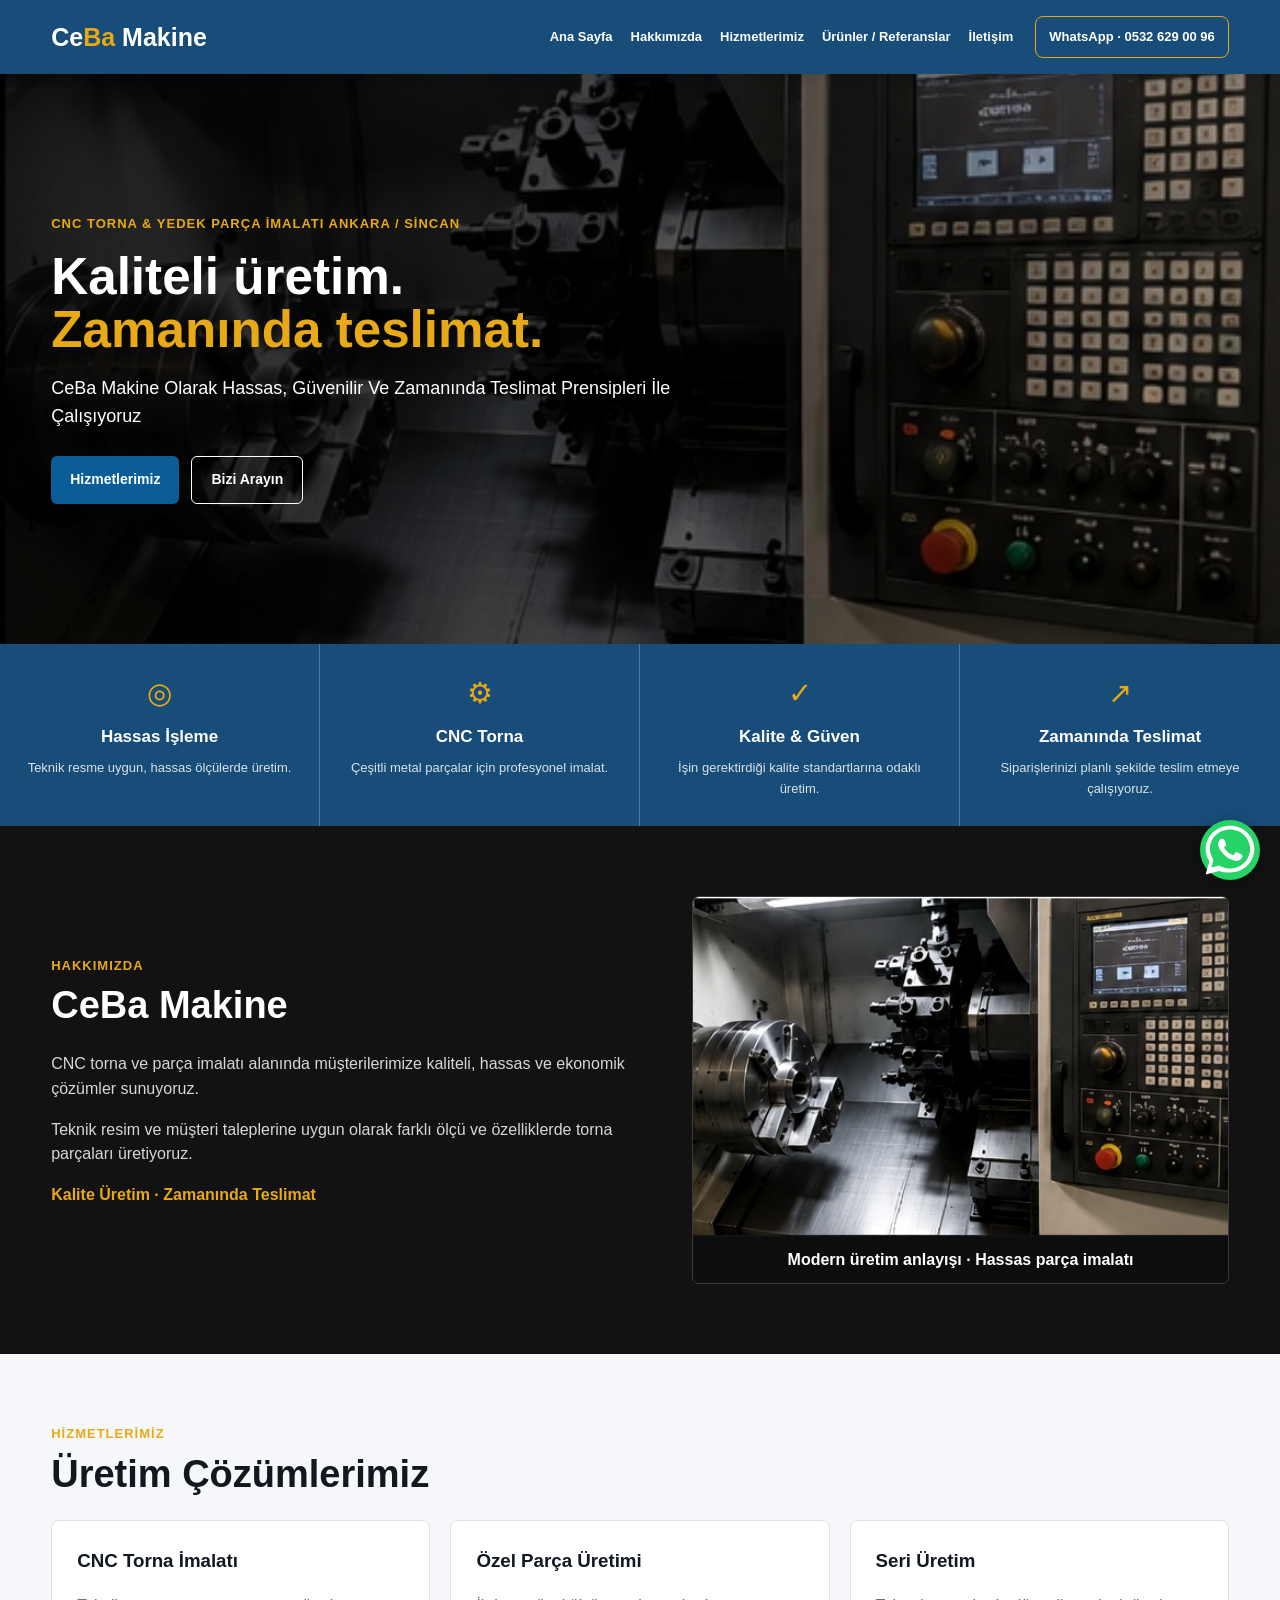
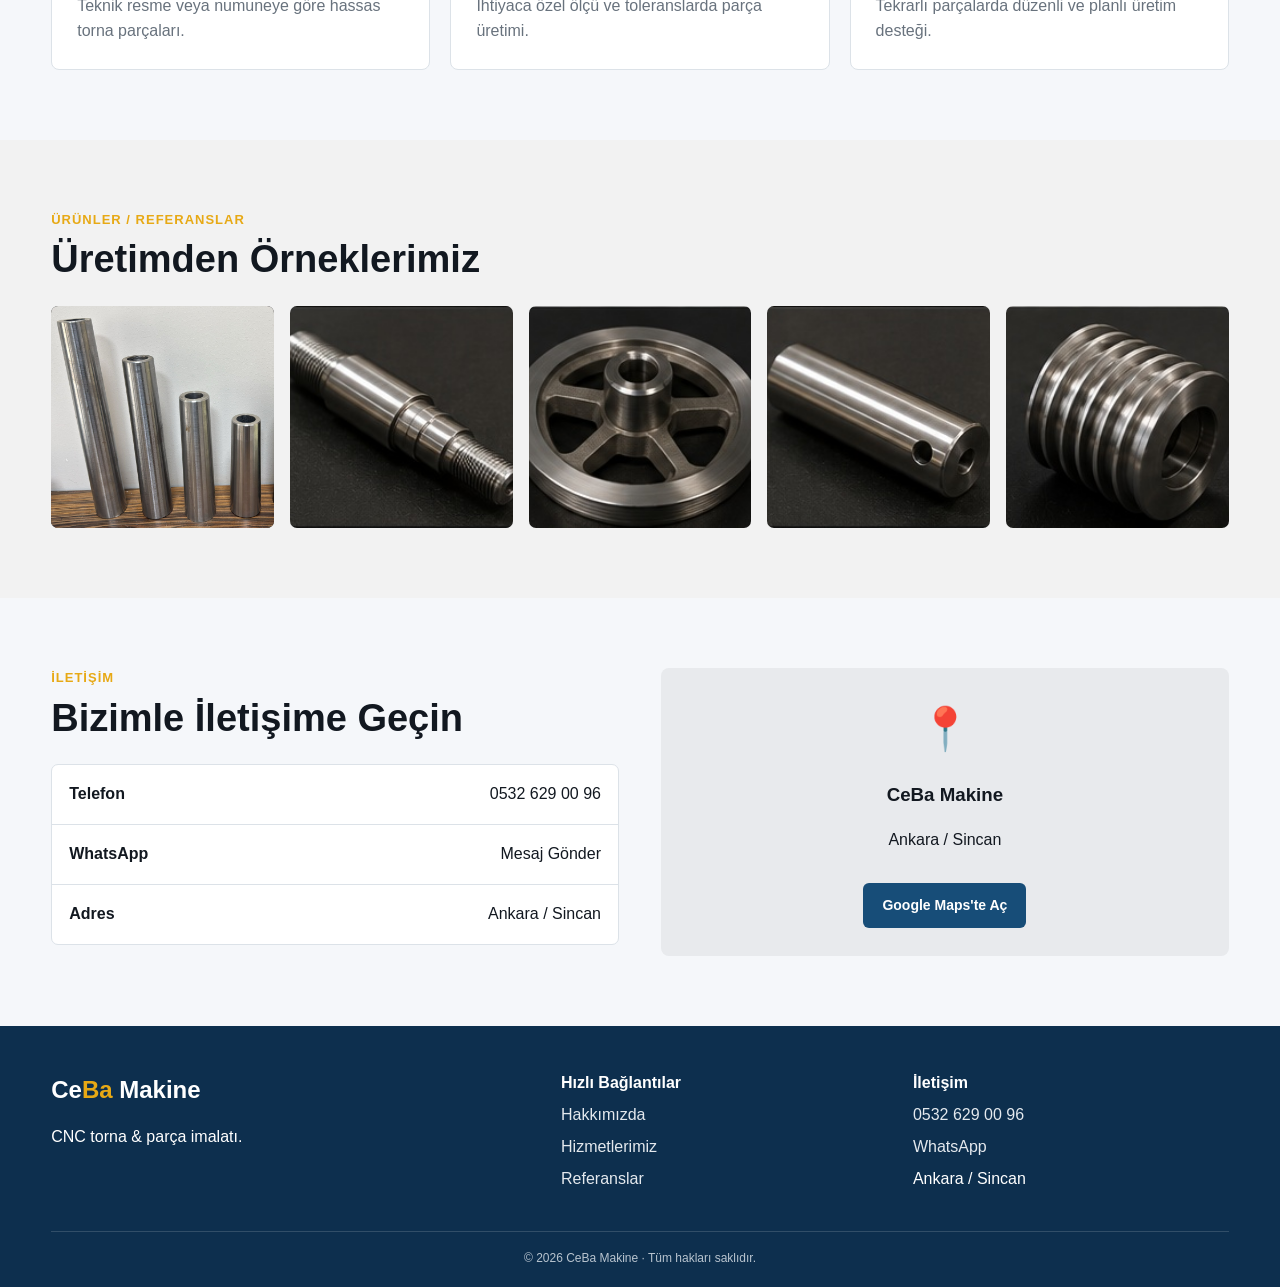
<file: index.html>
<!doctype html>
<html lang="tr">
<head>
<link rel="icon" type="image/png" href="/favicon.png">
<meta charset="utf-8">
<meta name="viewport" content="width=device-width,initial-scale=1">
<title>CeBa Makine | CNC Torna, Özel Parça ve Yedek Parça İmalatı</title>
<meta name="description" content="CeBa Makine, Ankara Sincan'da CNC torna, özel parça ve yedek parça imalatı hizmetleri sunar. Hassas CNC işleme, kaliteli üretim ve zamanında teslimat.">
<style>

*{box-sizing:border-box}
html{scroll-behavior:smooth}
body{margin:0;font-family:Arial,Helvetica,sans-serif;background:#f5f7fa;color:#121820;line-height:1.55;overflow-x:hidden}
a{text-decoration:none;color:inherit}
img{max-width:100%;display:block}
.container{width:min(1180px,92%);margin:auto}
:root{--navy:#174d78;--navy-dark:#0d2f4e;--gold:#e7a915;--muted:#68727d;--line:#dce2e8}

header{position:sticky;top:0;z-index:50;background:var(--navy);color:#fff;box-shadow:0 2px 12px rgba(0,0,0,.12)}
.nav{min-height:74px;display:flex;align-items:center;gap:22px}
.brand{font-size:25px;font-weight:800;white-space:nowrap}
.brand span{color:var(--gold)}
nav{display:flex;gap:18px;align-items:center;margin-left:auto}
nav a{font-size:13px;font-weight:700;white-space:nowrap}
nav a:hover{color:var(--gold)}
.whatsapp{border:1px solid var(--gold);border-radius:8px;padding:10px 13px;font-size:13px;font-weight:700;white-space:nowrap}

.hero{min-height:560px;display:flex;align-items:center;color:#fff;background:
linear-gradient(90deg,rgba(0,0,0,.88) 0%,rgba(0,0,0,.72) 46%,rgba(0,0,0,.20) 100%),
url('assets/cnc-torna-hakkimizda.jpg') center/cover no-repeat,#111}
.hero-inner{width:min(1180px,92%);margin:auto;padding:70px 0}
.eyebrow,.section-kicker{color:var(--gold);font-weight:800;letter-spacing:1px;font-size:13px}
h1{font-size:clamp(34px,4vw,52px);line-height:1.04;margin:16px 0 18px;max-width:760px}
h1 strong{display:block;color:var(--gold)}
.lead{font-size:18px;max-width:620px;margin:0}
.actions{display:flex;gap:12px;flex-wrap:wrap;margin-top:26px}
.btn{display:inline-flex;align-items:center;justify-content:center;padding:12px 19px;border-radius:6px;font-size:14px;font-weight:800}
.primary{background:#0b5d98;color:#fff}
.outline{border:1px solid #fff;color:#fff}

.features{background:var(--navy);color:#fff}
.feature-grid{display:grid;grid-template-columns:repeat(4,1fr)}
.feature{padding:27px 20px;text-align:center;border-right:1px solid rgba(255,255,255,.25)}
.feature:last-child{border-right:0}
.feature .icon{font-size:29px;color:var(--gold)}
.feature h3{font-size:17px;margin:8px 0}
.feature p{color:#d9e2ea;font-size:13px;margin:0}

section{padding:70px 0}
.section-title{font-size:38px;line-height:1.1;margin:9px 0 25px}
.dark{background:#121212;color:#fff}
.about-grid{display:grid;grid-template-columns:1.05fr .95fr;gap:48px;align-items:center}
.about-grid p{color:#d7d7d7}
.about-photo{border:1px solid #3a3a3a;overflow:hidden;border-radius:7px}
.about-photo img{width:100%;height:340px;object-fit:cover}
.caption{padding:11px 14px;text-align:center;font-weight:700;background:#0d0d0d}

.services-grid{display:grid;grid-template-columns:repeat(3,1fr);gap:20px}
.card{background:#fff;border:1px solid var(--line);padding:25px;border-radius:8px}
.card h3{margin-top:0}
.card p{color:var(--muted);margin-bottom:0}

.gallery{background:#f2f2f2}
.product-gallery{display:grid;grid-template-columns:repeat(5,1fr);gap:16px}
.product-gallery figure{margin:0;background:#161616;border-radius:7px;overflow:hidden}
.product-gallery img{width:100%;aspect-ratio:1/1;object-fit:cover}
.product-gallery figure:first-child img{object-position:left center}

.contact-grid{display:grid;grid-template-columns:1fr 1fr;gap:42px}
.contact-list{border:1px solid var(--line);background:#fff;border-radius:7px;overflow:hidden}
.contact-row{display:flex;justify-content:space-between;gap:20px;padding:17px;border-bottom:1px solid var(--line)}
.contact-row:last-child{border-bottom:0}
.map-card{background:#e8eaed;display:grid;place-items:center;min-height:270px;text-align:center;padding:28px;border-radius:8px}
.map-card .btn{background:var(--navy);color:#fff;margin-top:14px}

footer{background:var(--navy-dark);color:#fff;padding:45px 0 20px}
.footer-grid{display:grid;grid-template-columns:1.2fr .8fr .8fr;gap:36px}
.footer-title{font-size:24px;font-weight:800}
.footer-title span{color:var(--gold)}
footer a{display:block;margin:7px 0;color:#e4e9ee}
.copy{border-top:1px solid rgba(255,255,255,.15);margin-top:32px;padding-top:17px;text-align:center;color:#b8c4cf;font-size:12px}

@media(max-width:900px){
  header{position:relative}
  .nav{min-height:auto;padding:12px 0;display:block;text-align:center}
  .brand{display:block;font-size:22px;margin-bottom:10px}
  nav{margin:0;display:flex;flex-wrap:wrap;justify-content:center;gap:7px 13px}
  nav a{font-size:11px;white-space:normal}
  .whatsapp{display:inline-flex;margin-top:10px;padding:8px 11px;font-size:11px}

  .hero{min-height:0;background:
  linear-gradient(rgba(0,0,0,.56),rgba(0,0,0,.66)),
  url('assets/cnc-torna-hakkimizda.jpg') center/cover no-repeat,#111}
  .hero-inner{width:92%;padding:48px 0 42px}
  .eyebrow{font-size:11px}
  h1{font-size:32px;line-height:1.06;margin:12px 0 14px}
  .lead{font-size:15px;line-height:1.45}
  .actions{margin-top:20px}
  .btn{padding:10px 14px;font-size:13px}

  .feature-grid{grid-template-columns:repeat(2,1fr)}
  .feature{border-bottom:1px solid rgba(255,255,255,.18)}
  .about-grid,.contact-grid{grid-template-columns:1fr}
  .services-grid{grid-template-columns:1fr}
  .product-gallery{grid-template-columns:repeat(2,1fr)}
  section{padding:52px 0}
  .section-title{font-size:31px}
  .footer-grid{grid-template-columns:1fr}
}

@media(max-width:560px){
  .container{width:90%}
  .nav{padding:10px 0}
  .brand{font-size:20px;margin-bottom:8px}
  nav{gap:5px 9px}
  nav a{font-size:10px}
  .whatsapp{width:100%;max-width:245px;justify-content:center}

  .hero{background:
  linear-gradient(rgba(0,0,0,.58),rgba(0,0,0,.66)),
  url('assets/cnc-torna-hakkimizda.jpg') 62% center/cover no-repeat,#111}
  .hero-inner{padding:36px 0 32px}
  .eyebrow{font-size:10px}
  h1{font-size:27px}
  .lead{font-size:14px}
  .actions{gap:9px}
  .btn{font-size:12px;padding:9px 12px}

  .feature-grid{grid-template-columns:repeat(4,1fr)}
  .feature{border-right:1px solid rgba(255,255,255,.18);padding:14px 5px}
  .feature:last-child{border-right:0}
  .feature .icon{font-size:21px}
  .feature h3{font-size:11px;line-height:1.2;margin:6px 0}
  .feature p{font-size:9px;line-height:1.25}

  .section-title{font-size:27px}
  .about-photo img{height:245px}
  .product-gallery{grid-template-columns:repeat(2,1fr);gap:10px}
  .product-gallery img{aspect-ratio:1/1}
  .contact-row{flex-direction:column;gap:4px}
}
.whatsapp-float{
  position:fixed;
  width:60px;
  height:60px;
  right:20px;
  bottom:20px;
  background:#25D366;
  border-radius:50%;
  display:flex;
  align-items:center;
  justify-content:center;
  color:white;
  font-size:32px;
  text-decoration:none;
  box-shadow:0 4px 15px rgba(0,0,0,.3);
  z-index:9999;
}

.whatsapp-float:hover{
  transform:scale(1.08);
}
</style>
</head> 
<body>
<a class="whatsapp-float"
href="https://wa.me/905326290096?text=Merhaba%20CeBa%20Makine%2C%20bilgi%20almak%20istiyorum."
target="_blank"
aria-label="WhatsApp">

<svg viewBox="0 0 32 32">
  <path fill="white" d="M16 3C8.82 3 3 8.58 3 15.47c0 2.4.72 4.64 1.96 6.54L3 29l7.2-1.83A13.4 13.4 0 0 0 16 28c7.18 0 13-5.58 13-12.53S23.18 3 16 3zm0 22.9c-1.93 0-3.74-.5-5.31-1.39l-.38-.21-4.27 1.08 1.14-4.01-.25-.4a10.1 10.1 0 0 1-1.65-5.5C5.28 9.75 10.08 5.1 16 5.1s10.72 4.65 10.72 10.37S21.92 25.9 16 25.9zm5.89-7.76c-.32-.15-1.9-.9-2.19-1-.29-.1-.5-.15-.71.15-.21.3-.82 1-.99 1.2-.18.2-.36.22-.68.07-.32-.15-1.35-.48-2.57-1.52-.95-.81-1.59-1.81-1.77-2.11-.18-.3-.02-.46.14-.61.14-.13.32-.35.48-.53.16-.18.21-.3.32-.5.11-.2.05-.38-.03-.53-.08-.15-.71-1.65-.97-2.26-.26-.6-.52-.52-.71-.53h-.61c-.21 0-.55.08-.84.38-.29.3-1.1 1.05-1.1 2.56s1.14 2.97 1.3 3.17c.16.2 2.24 3.47 5.43 4.86.76.33 1.35.52 1.81.67.76.23 1.45.2 2 .12.61-.09 1.9-.75 2.16-1.47.27-.72.27-1.34.19-1.47-.08-.12-.29-.2-.61-.35z"/>
</svg>

</a>
<header><div class="container nav"><a class="brand" href="#anasayfa">Ce<span>Ba</span> Makine</a><nav><a href="#anasayfa">Ana Sayfa</a><a href="#hakkimizda">Hakkımızda</a><a href="#hizmetler">Hizmetlerimiz</a><a href="#referanslar">Ürünler / Referanslar</a><a href="#iletisim">İletişim</a></nav><a class="whatsapp" href="https://wa.me/905326290096" target="_blank">WhatsApp · 0532 629 00 96</a></div></header>
<main>
<section id="anasayfa" class="hero"><div class="hero-inner"><div class="eyebrow">CNC TORNA & YEDEK PARÇA İMALATI ANKARA / SİNCAN </div><h1>Kaliteli üretim.<strong>Zamanında teslimat.</strong></h1><p class="lead">CeBa Makine Olarak Hassas, Güvenilir Ve Zamanında Teslimat Prensipleri İle Çalışıyoruz </p><div class="actions"><a class="btn primary" href="#hizmetler">Hizmetlerimiz</a><a class="btn outline" href="tel:+905326290096">Bizi Arayın</a></div></div></section>
<div class="features"><div class="feature-grid"><div class="feature"><div class="icon">◎</div><h3>Hassas İşleme</h3><p>Teknik resme uygun, hassas ölçülerde üretim.</p></div><div class="feature"><div class="icon">⚙</div><h3>CNC Torna</h3><p>Çeşitli metal parçalar için profesyonel imalat.</p></div><div class="feature"><div class="icon">✓</div><h3>Kalite & Güven</h3><p>İşin gerektirdiği kalite standartlarına odaklı üretim.</p></div><div class="feature"><div class="icon">↗</div><h3>Zamanında Teslimat</h3><p>Siparişlerinizi planlı şekilde teslim etmeye çalışıyoruz.</p></div></div></div>
<section id="hakkimizda" class="dark"><div class="container about-grid"><div><div class="section-kicker">HAKKIMIZDA</div><h2 class="section-title">CeBa Makine</h2><p>CNC torna ve parça imalatı alanında müşterilerimize kaliteli, hassas ve ekonomik çözümler sunuyoruz.</p><p>Teknik resim ve müşteri taleplerine uygun olarak farklı ölçü ve özelliklerde torna parçaları üretiyoruz.</p><p><strong style="color:var(--gold)">Kalite Üretim · Zamanında Teslimat</strong></p></div><div class="about-photo"><img src="assets/cnc-torna-hakkimizda.jpg" alt="CNC torna üretim"><div class="caption">Modern üretim anlayışı · Hassas parça imalatı</div></div></div></section>
<section id="hizmetler"><div class="container"><div class="section-kicker">HİZMETLERİMİZ</div><h2 class="section-title">Üretim Çözümlerimiz</h2><div class="services-grid"><div class="card"><h3>CNC Torna İmalatı</h3><p>Teknik resme veya numuneye göre hassas torna parçaları.</p></div><div class="card"><h3>Özel Parça Üretimi</h3><p>İhtiyaca özel ölçü ve toleranslarda parça üretimi.</p></div><div class="card"><h3>Seri Üretim</h3><p>Tekrarlı parçalarda düzenli ve planlı üretim desteği.</p></div></div></div></section>
<section id="referanslar" class="gallery"><div class="container"><div class="section-kicker">ÜRÜNLER / REFERANSLAR</div><h2 class="section-title">Üretimden Örneklerimiz</h2><div class="product-gallery"><figure><img src="assets/parca-2.jpg.jpg" alt=""></figure><figure><img src="assets/tayrod.jpg" alt=""></figure><figure><img src="assets/burclu-tekerlek.jpg" alt=""></figure><figure><img src="assets/pim.jpg" alt=""></figure><figure><img src="assets/kasnak.jpg" alt=""></figure></div></div></section>
<section id="iletisim"><div class="container contact-grid"><div><div class="section-kicker">İLETİŞİM</div><h2 class="section-title">Bizimle İletişime Geçin</h2><div class="contact-list"><div class="contact-row"><strong>Telefon</strong><a href="tel:+905326290096">0532 629 00 96</a></div><div class="contact-row"><strong>WhatsApp</strong><a href="https://wa.me/905326290096" target="_blank">Mesaj Gönder</a></div><div class="contact-row"><strong>Adres</strong><span>Ankara / Sincan</span></div></div></div><div class="map-card"><div><div style="font-size:42px">📍</div><h3>CeBa Makine</h3><p>Ankara / Sincan</p><a class="btn" href="https://www.google.com/maps/search/?api=1&query=Sincan+Ankara" target="_blank">Google Maps'te Aç</a></div></div></div></section>
</main>
<footer><div class="container"><div class="footer-grid"><div><div class="footer-title">Ce<span>Ba</span> Makine</div><p>CNC torna & parça imalatı.</p></div><div><strong>Hızlı Bağlantılar</strong><a href="#hakkimizda">Hakkımızda</a><a href="#hizmetler">Hizmetlerimiz</a><a href="#referanslar">Referanslar</a></div><div><strong>İletişim</strong><a href="tel:+905326290096">0532 629 00 96</a><a href="https://wa.me/905326290096" target="_blank">WhatsApp</a><span>Ankara / Sincan</span></div></div><div class="copy">© 2026 CeBa Makine · Tüm hakları saklıdır.</div></div></footer>
</body>
</html>
</file>
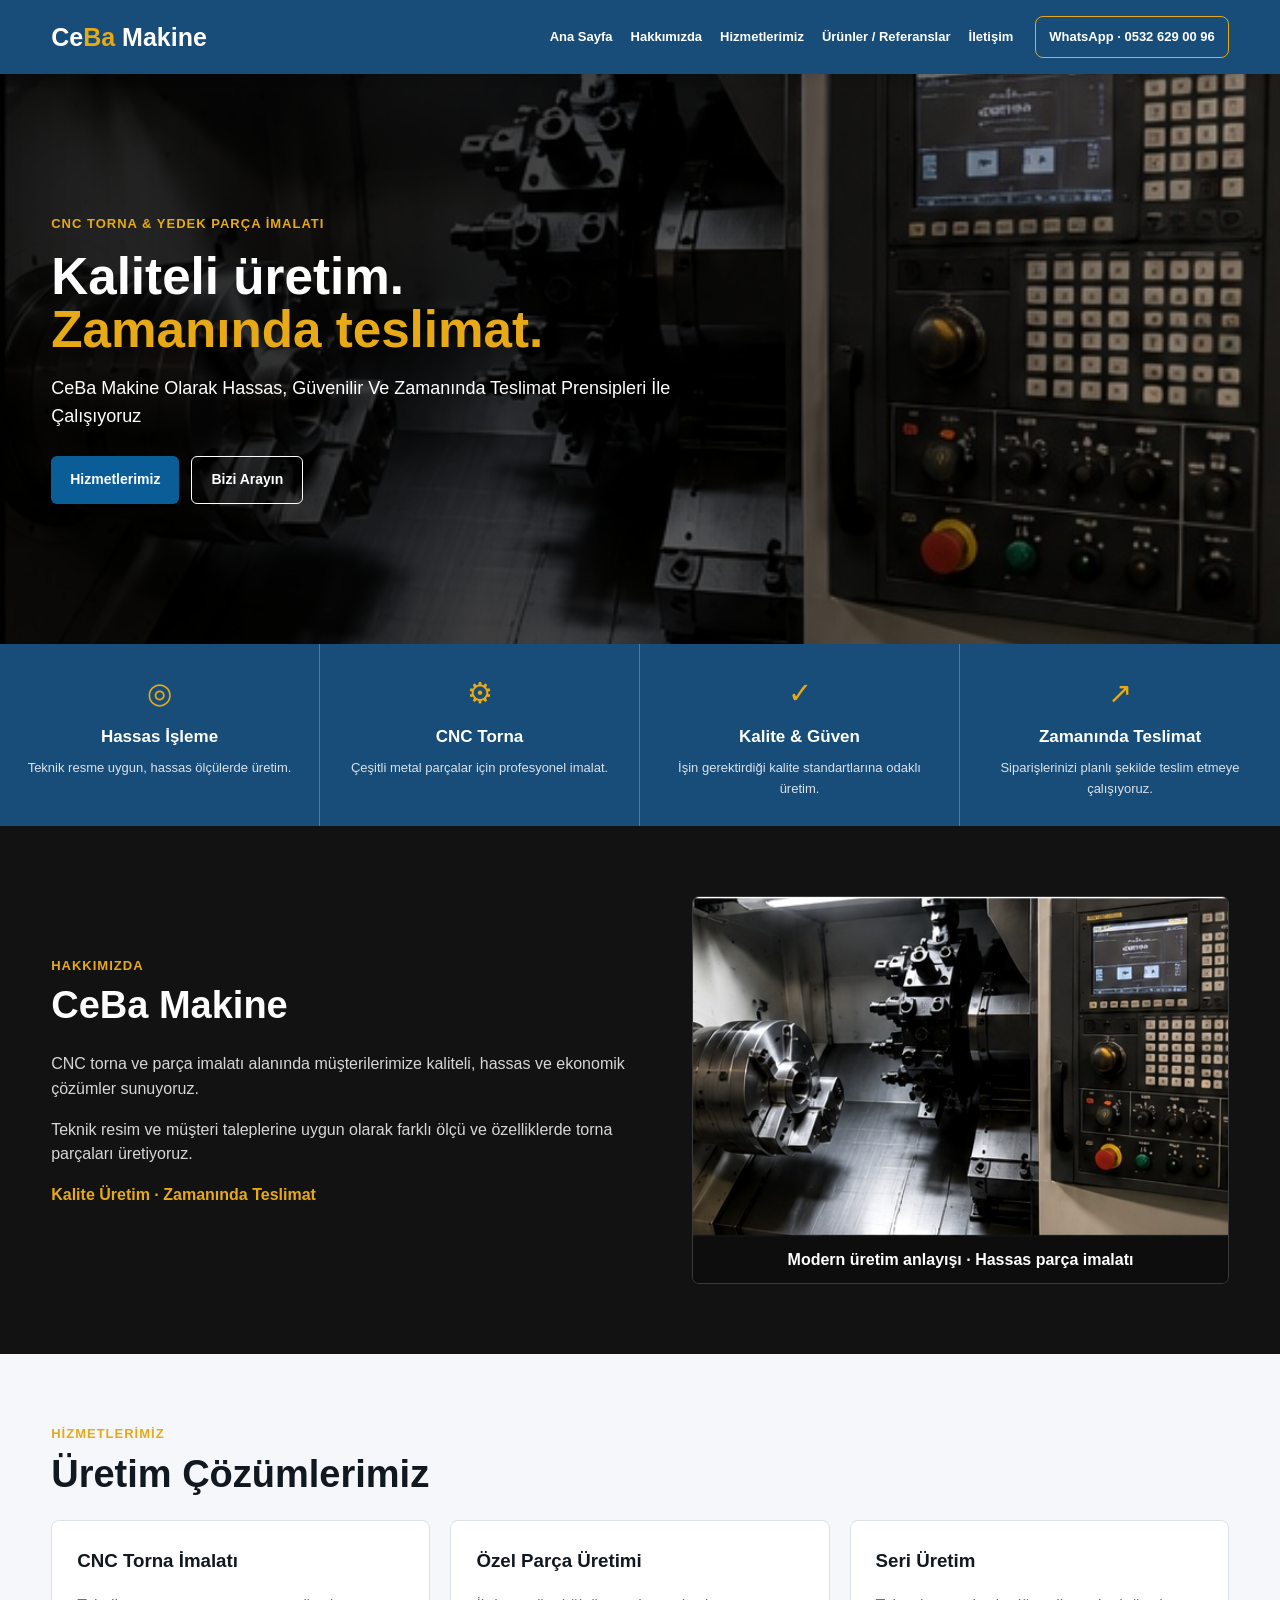
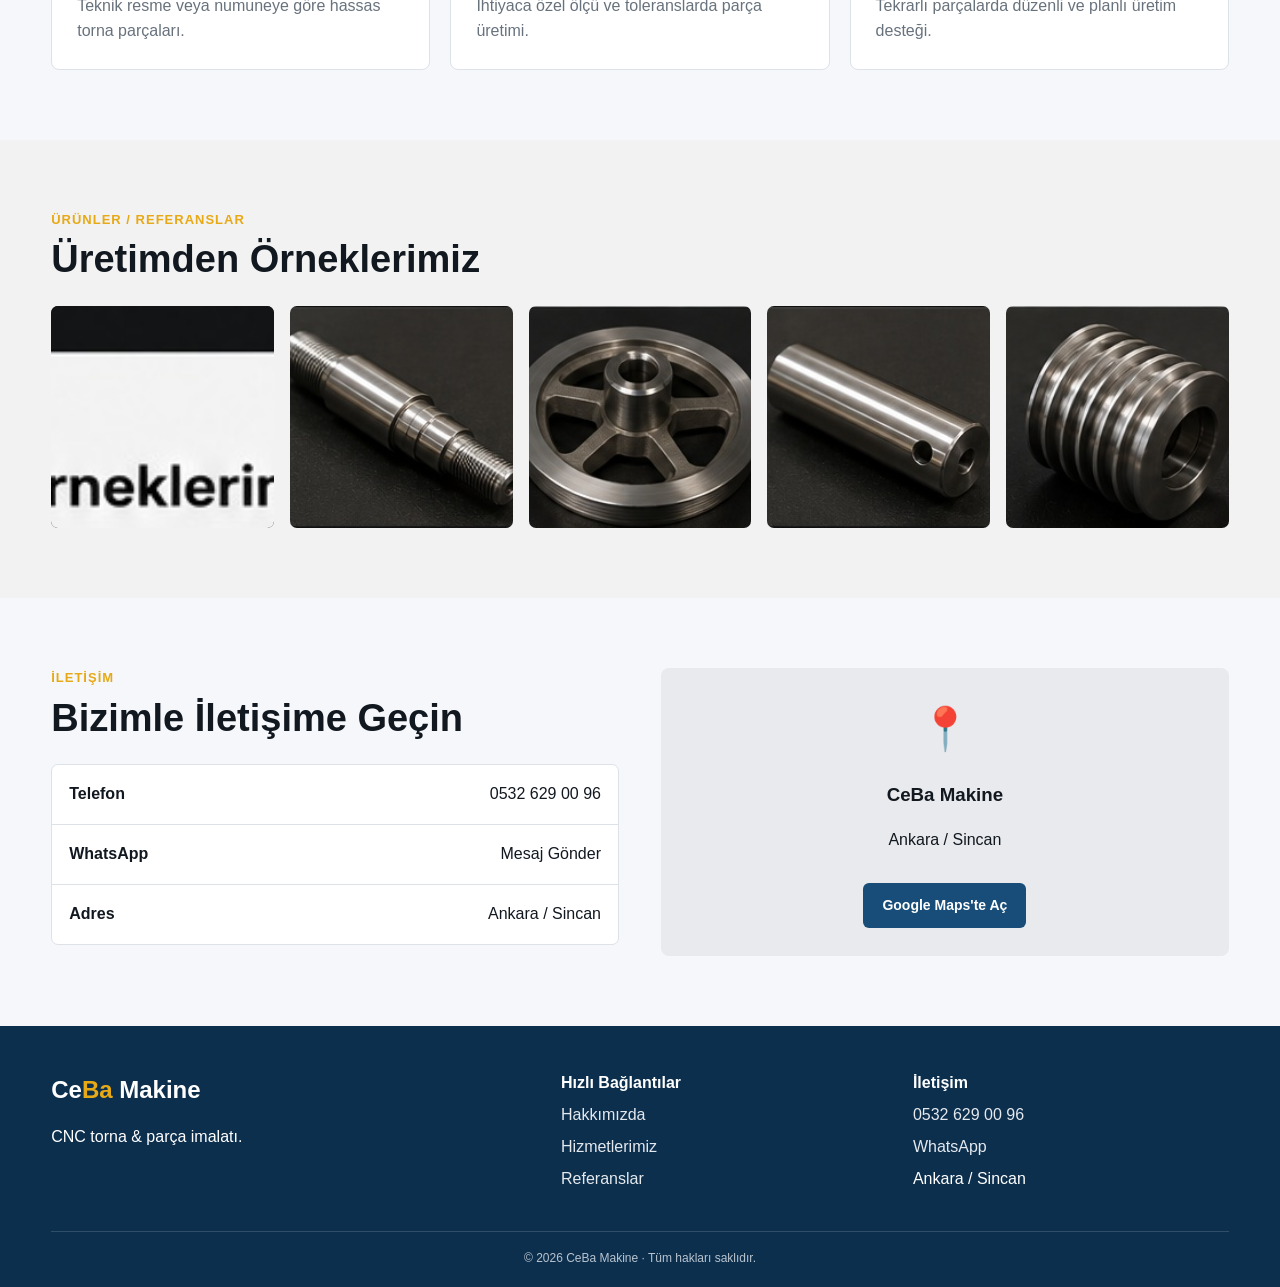
<file: cebamakine-final-index.html>
<!doctype html>
<html lang="tr">
<head>
<meta charset="utf-8">
<meta name="viewport" content="width=device-width,initial-scale=1">
<title>CeBa Makine | CNC Torna & Parça İmalatı</title>
<style>

*{box-sizing:border-box}
html{scroll-behavior:smooth}
body{margin:0;font-family:Arial,Helvetica,sans-serif;background:#f5f7fa;color:#121820;line-height:1.55;overflow-x:hidden}
a{text-decoration:none;color:inherit}
img{max-width:100%;display:block}
.container{width:min(1180px,92%);margin:auto}
:root{--navy:#174d78;--navy-dark:#0d2f4e;--gold:#e7a915;--muted:#68727d;--line:#dce2e8}

header{position:sticky;top:0;z-index:50;background:var(--navy);color:#fff;box-shadow:0 2px 12px rgba(0,0,0,.12)}
.nav{min-height:74px;display:flex;align-items:center;gap:22px}
.brand{font-size:25px;font-weight:800;white-space:nowrap}
.brand span{color:var(--gold)}
nav{display:flex;gap:18px;align-items:center;margin-left:auto}
nav a{font-size:13px;font-weight:700;white-space:nowrap}
nav a:hover{color:var(--gold)}
.whatsapp{border:1px solid var(--gold);border-radius:8px;padding:10px 13px;font-size:13px;font-weight:700;white-space:nowrap}

.hero{min-height:560px;display:flex;align-items:center;color:#fff;background:
linear-gradient(90deg,rgba(0,0,0,.88) 0%,rgba(0,0,0,.72) 46%,rgba(0,0,0,.20) 100%),
url('assets/cnc-torna-hakkimizda.jpg') center/cover no-repeat,#111}
.hero-inner{width:min(1180px,92%);margin:auto;padding:70px 0}
.eyebrow,.section-kicker{color:var(--gold);font-weight:800;letter-spacing:1px;font-size:13px}
h1{font-size:clamp(34px,4vw,52px);line-height:1.04;margin:16px 0 18px;max-width:760px}
h1 strong{display:block;color:var(--gold)}
.lead{font-size:18px;max-width:620px;margin:0}
.actions{display:flex;gap:12px;flex-wrap:wrap;margin-top:26px}
.btn{display:inline-flex;align-items:center;justify-content:center;padding:12px 19px;border-radius:6px;font-size:14px;font-weight:800}
.primary{background:#0b5d98;color:#fff}
.outline{border:1px solid #fff;color:#fff}

.features{background:var(--navy);color:#fff}
.feature-grid{display:grid;grid-template-columns:repeat(4,1fr)}
.feature{padding:27px 20px;text-align:center;border-right:1px solid rgba(255,255,255,.25)}
.feature:last-child{border-right:0}
.feature .icon{font-size:29px;color:var(--gold)}
.feature h3{font-size:17px;margin:8px 0}
.feature p{color:#d9e2ea;font-size:13px;margin:0}

section{padding:70px 0}
.section-title{font-size:38px;line-height:1.1;margin:9px 0 25px}
.dark{background:#121212;color:#fff}
.about-grid{display:grid;grid-template-columns:1.05fr .95fr;gap:48px;align-items:center}
.about-grid p{color:#d7d7d7}
.about-photo{border:1px solid #3a3a3a;overflow:hidden;border-radius:7px}
.about-photo img{width:100%;height:340px;object-fit:cover}
.caption{padding:11px 14px;text-align:center;font-weight:700;background:#0d0d0d}

.services-grid{display:grid;grid-template-columns:repeat(3,1fr);gap:20px}
.card{background:#fff;border:1px solid var(--line);padding:25px;border-radius:8px}
.card h3{margin-top:0}
.card p{color:var(--muted);margin-bottom:0}

.gallery{background:#f2f2f2}
.product-gallery{display:grid;grid-template-columns:repeat(5,1fr);gap:16px}
.product-gallery figure{margin:0;background:#161616;border-radius:7px;overflow:hidden}
.product-gallery img{width:100%;aspect-ratio:1/1;object-fit:cover}
.product-gallery figure:first-child img{object-position:left center}

.contact-grid{display:grid;grid-template-columns:1fr 1fr;gap:42px}
.contact-list{border:1px solid var(--line);background:#fff;border-radius:7px;overflow:hidden}
.contact-row{display:flex;justify-content:space-between;gap:20px;padding:17px;border-bottom:1px solid var(--line)}
.contact-row:last-child{border-bottom:0}
.map-card{background:#e8eaed;display:grid;place-items:center;min-height:270px;text-align:center;padding:28px;border-radius:8px}
.map-card .btn{background:var(--navy);color:#fff;margin-top:14px}

footer{background:var(--navy-dark);color:#fff;padding:45px 0 20px}
.footer-grid{display:grid;grid-template-columns:1.2fr .8fr .8fr;gap:36px}
.footer-title{font-size:24px;font-weight:800}
.footer-title span{color:var(--gold)}
footer a{display:block;margin:7px 0;color:#e4e9ee}
.copy{border-top:1px solid rgba(255,255,255,.15);margin-top:32px;padding-top:17px;text-align:center;color:#b8c4cf;font-size:12px}

@media(max-width:900px){
  header{position:relative}
  .nav{min-height:auto;padding:12px 0;display:block;text-align:center}
  .brand{display:block;font-size:22px;margin-bottom:10px}
  nav{margin:0;display:flex;flex-wrap:wrap;justify-content:center;gap:7px 13px}
  nav a{font-size:11px;white-space:normal}
  .whatsapp{display:inline-flex;margin-top:10px;padding:8px 11px;font-size:11px}

  .hero{min-height:0;background:
  linear-gradient(rgba(0,0,0,.56),rgba(0,0,0,.66)),
  url('assets/cnc-torna-hakkimizda.jpg') center/cover no-repeat,#111}
  .hero-inner{width:92%;padding:48px 0 42px}
  .eyebrow{font-size:11px}
  h1{font-size:32px;line-height:1.06;margin:12px 0 14px}
  .lead{font-size:15px;line-height:1.45}
  .actions{margin-top:20px}
  .btn{padding:10px 14px;font-size:13px}

  .feature-grid{grid-template-columns:repeat(2,1fr)}
  .feature{border-bottom:1px solid rgba(255,255,255,.18)}
  .about-grid,.contact-grid{grid-template-columns:1fr}
  .services-grid{grid-template-columns:1fr}
  .product-gallery{grid-template-columns:repeat(2,1fr)}
  section{padding:52px 0}
  .section-title{font-size:31px}
  .footer-grid{grid-template-columns:1fr}
}

@media(max-width:560px){
  .container{width:90%}
  .nav{padding:10px 0}
  .brand{font-size:20px;margin-bottom:8px}
  nav{gap:5px 9px}
  nav a{font-size:10px}
  .whatsapp{width:100%;max-width:245px;justify-content:center}

  .hero{background:
  linear-gradient(rgba(0,0,0,.58),rgba(0,0,0,.66)),
  url('assets/cnc-torna-hakkimizda.jpg') 62% center/cover no-repeat,#111}
  .hero-inner{padding:36px 0 32px}
  .eyebrow{font-size:10px}
  h1{font-size:27px}
  .lead{font-size:14px}
  .actions{gap:9px}
  .btn{font-size:12px;padding:9px 12px}

  .feature-grid{grid-template-columns:repeat(4,1fr)}
  .feature{border-right:1px solid rgba(255,255,255,.18);padding:14px 5px}
  .feature:last-child{border-right:0}
  .feature .icon{font-size:21px}
  .feature h3{font-size:11px;line-height:1.2;margin:6px 0}
  .feature p{font-size:9px;line-height:1.25}

  .section-title{font-size:27px}
  .about-photo img{height:245px}
  .product-gallery{grid-template-columns:repeat(2,1fr);gap:10px}
  .product-gallery img{aspect-ratio:1/1}
  .contact-row{flex-direction:column;gap:4px}
}

</style>
</head>
<body>
<header><div class="container nav"><a class="brand" href="#anasayfa">Ce<span>Ba</span> Makine</a><nav><a href="#anasayfa">Ana Sayfa</a><a href="#hakkimizda">Hakkımızda</a><a href="#hizmetler">Hizmetlerimiz</a><a href="#referanslar">Ürünler / Referanslar</a><a href="#iletisim">İletişim</a></nav><a class="whatsapp" href="https://wa.me/905326290096" target="_blank">WhatsApp · 0532 629 00 96</a></div></header>
<main>
<section id="anasayfa" class="hero"><div class="hero-inner"><div class="eyebrow">CNC TORNA & YEDEK PARÇA İMALATI  </div><h1>Kaliteli üretim.<strong>Zamanında teslimat.</strong></h1><p class="lead">CeBa Makine Olarak Hassas, Güvenilir Ve Zamanında Teslimat Prensipleri İle Çalışıyoruz </p><div class="actions"><a class="btn primary" href="#hizmetler">Hizmetlerimiz</a><a class="btn outline" href="tel:+905326290096">Bizi Arayın</a></div></div></section>
<div class="features"><div class="feature-grid"><div class="feature"><div class="icon">◎</div><h3>Hassas İşleme</h3><p>Teknik resme uygun, hassas ölçülerde üretim.</p></div><div class="feature"><div class="icon">⚙</div><h3>CNC Torna</h3><p>Çeşitli metal parçalar için profesyonel imalat.</p></div><div class="feature"><div class="icon">✓</div><h3>Kalite & Güven</h3><p>İşin gerektirdiği kalite standartlarına odaklı üretim.</p></div><div class="feature"><div class="icon">↗</div><h3>Zamanında Teslimat</h3><p>Siparişlerinizi planlı şekilde teslim etmeye çalışıyoruz.</p></div></div></div>
<section id="hakkimizda" class="dark"><div class="container about-grid"><div><div class="section-kicker">HAKKIMIZDA</div><h2 class="section-title">CeBa Makine</h2><p>CNC torna ve parça imalatı alanında müşterilerimize kaliteli, hassas ve ekonomik çözümler sunuyoruz.</p><p>Teknik resim ve müşteri taleplerine uygun olarak farklı ölçü ve özelliklerde torna parçaları üretiyoruz.</p><p><strong style="color:var(--gold)">Kalite Üretim · Zamanında Teslimat</strong></p></div><div class="about-photo"><img src="assets/cnc-torna-hakkimizda.jpg" alt="CNC torna üretim"><div class="caption">Modern üretim anlayışı · Hassas parça imalatı</div></div></div></section>
<section id="hizmetler"><div class="container"><div class="section-kicker">HİZMETLERİMİZ</div><h2 class="section-title">Üretim Çözümlerimiz</h2><div class="services-grid"><div class="card"><h3>CNC Torna İmalatı</h3><p>Teknik resme veya numuneye göre hassas torna parçaları.</p></div><div class="card"><h3>Özel Parça Üretimi</h3><p>İhtiyaca özel ölçü ve toleranslarda parça üretimi.</p></div><div class="card"><h3>Seri Üretim</h3><p>Tekrarlı parçalarda düzenli ve planlı üretim desteği.</p></div></div></div></section>
<section id="referanslar" class="gallery"><div class="container"><div class="section-kicker">ÜRÜNLER / REFERANSLAR</div><h2 class="section-title">Üretimden Örneklerimiz</h2><div class="product-gallery"><figure><img src="assets/parca-2.jpg" alt=""></figure><figure><img src="assets/tayrod.jpg" alt=""></figure><figure><img src="assets/burclu-tekerlek.jpg" alt=""></figure><figure><img src="assets/pim.jpg" alt=""></figure><figure><img src="assets/kasnak.jpg" alt=""></figure></div></div></section>
<section id="iletisim"><div class="container contact-grid"><div><div class="section-kicker">İLETİŞİM</div><h2 class="section-title">Bizimle İletişime Geçin</h2><div class="contact-list"><div class="contact-row"><strong>Telefon</strong><a href="tel:+905326290096">0532 629 00 96</a></div><div class="contact-row"><strong>WhatsApp</strong><a href="https://wa.me/905326290096" target="_blank">Mesaj Gönder</a></div><div class="contact-row"><strong>Adres</strong><span>Ankara / Sincan</span></div></div></div><div class="map-card"><div><div style="font-size:42px">📍</div><h3>CeBa Makine</h3><p>Ankara / Sincan</p><a class="btn" href="https://www.google.com/maps/search/?api=1&query=Sincan+Ankara" target="_blank">Google Maps'te Aç</a></div></div></div></section>
</main>
<footer><div class="container"><div class="footer-grid"><div><div class="footer-title">Ce<span>Ba</span> Makine</div><p>CNC torna & parça imalatı.</p></div><div><strong>Hızlı Bağlantılar</strong><a href="#hakkimizda">Hakkımızda</a><a href="#hizmetler">Hizmetlerimiz</a><a href="#referanslar">Referanslar</a></div><div><strong>İletişim</strong><a href="tel:+905326290096">0532 629 00 96</a><a href="https://wa.me/905326290096" target="_blank">WhatsApp</a><span>Ankara / Sincan</span></div></div><div class="copy">© 2026 CeBa Makine · Tüm hakları saklıdır.</div></div></footer>
</body>
</html>
</file>
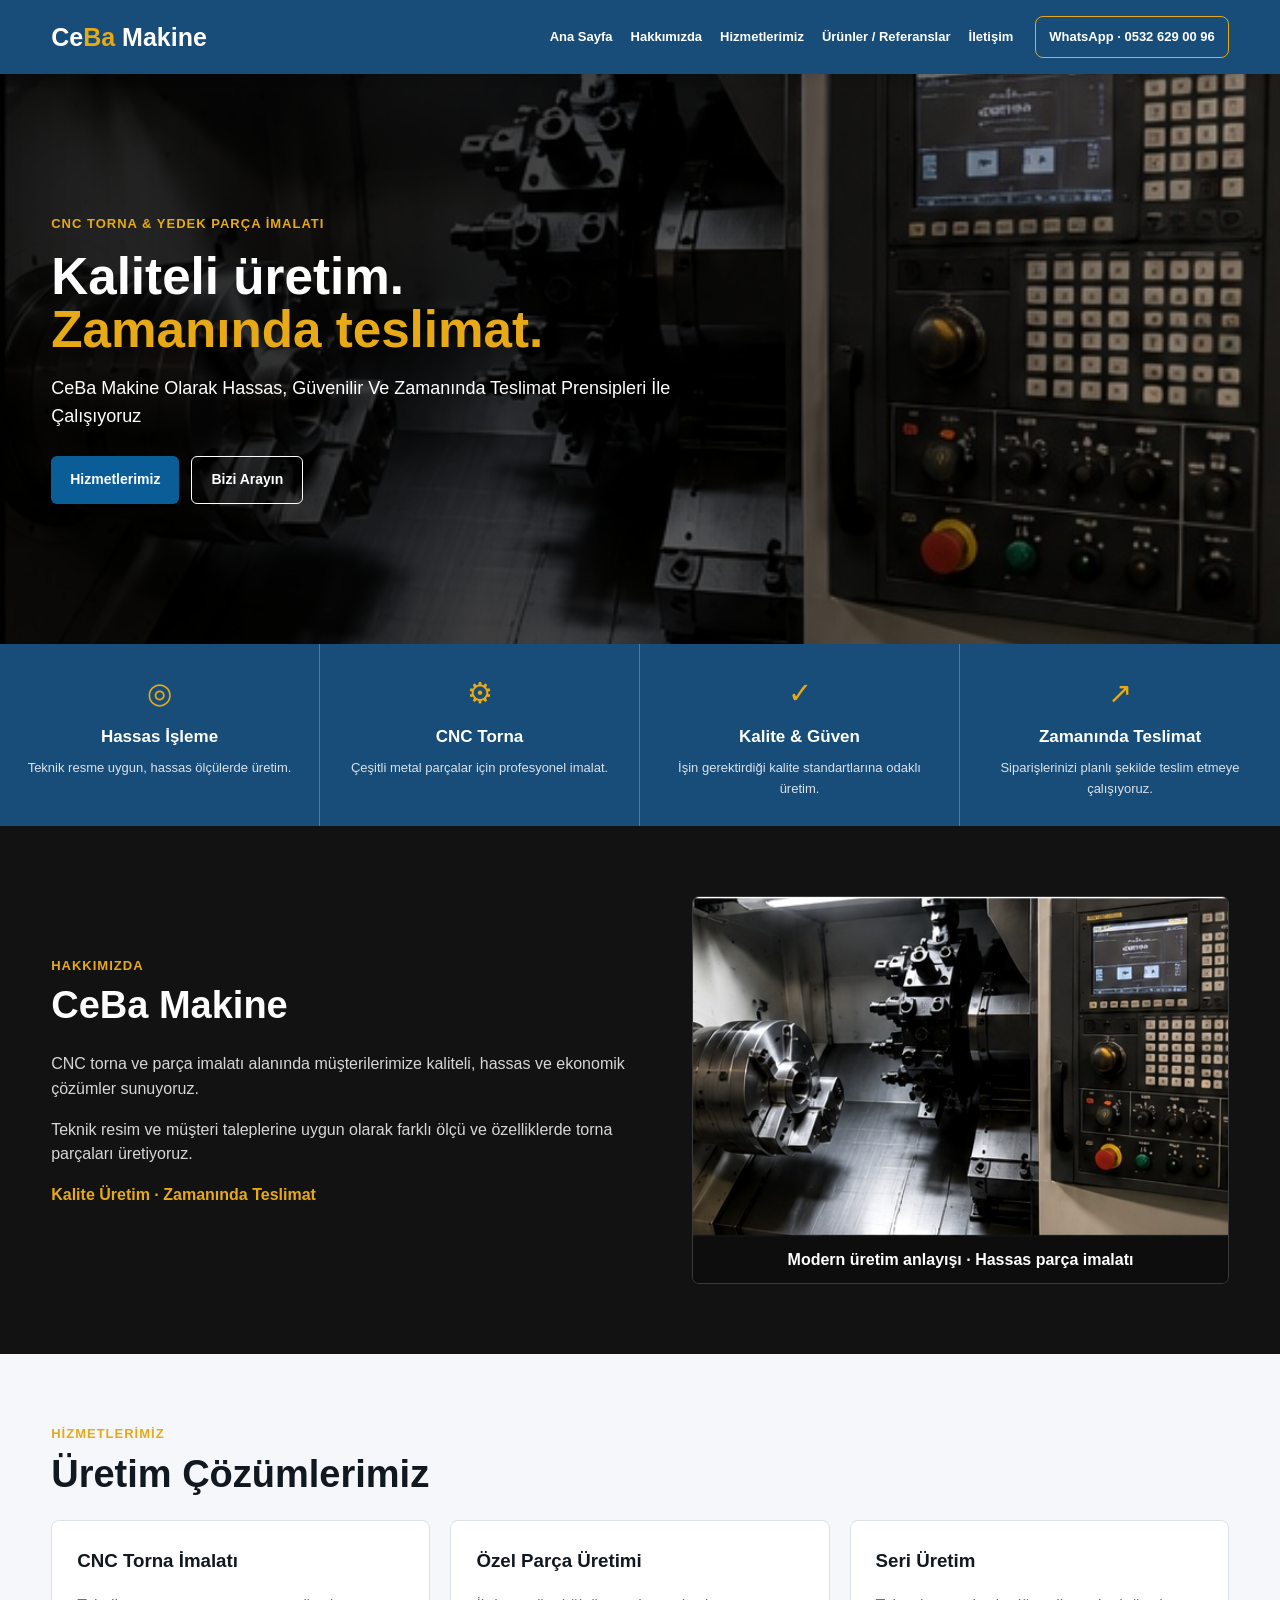
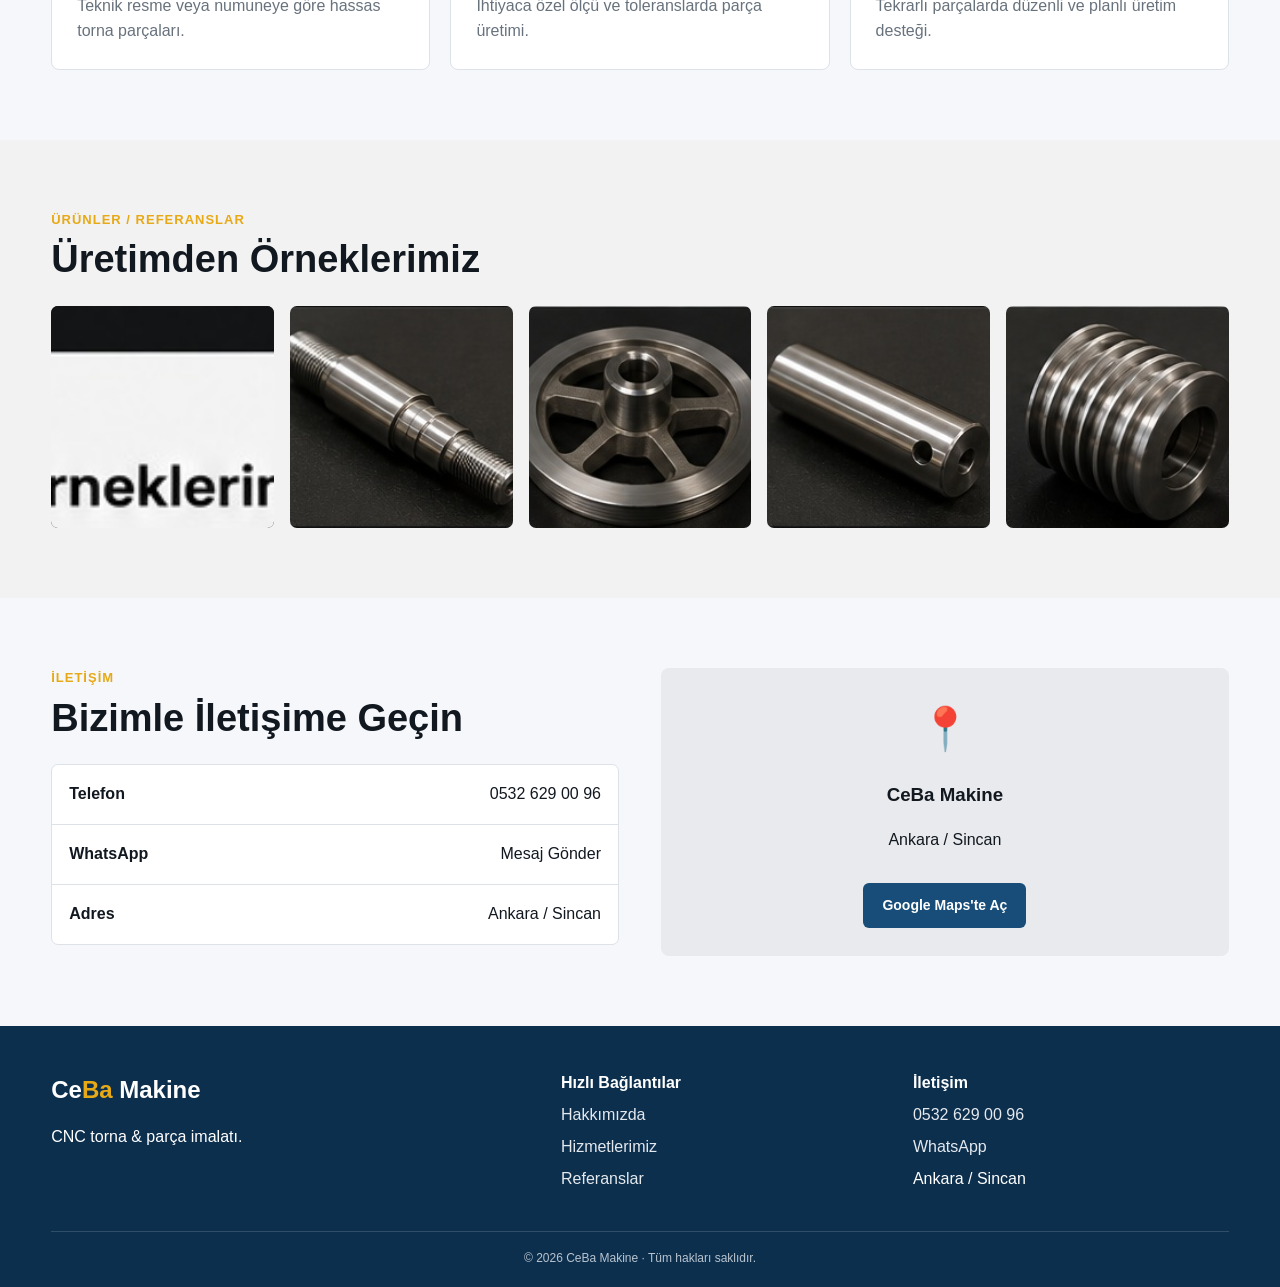
<file: cebamakine-responsive-index.html>
<!doctype html>
<html lang="tr">
<head>
<meta charset="utf-8">
<meta name="viewport" content="width=device-width,initial-scale=1">
<title>CeBa Makine | CNC Torna & Parça İmalatı</title>
<style>

*{box-sizing:border-box}
html{scroll-behavior:smooth}
body{margin:0;font-family:Arial,Helvetica,sans-serif;background:#f5f7fa;color:#121820;line-height:1.55;overflow-x:hidden}
a{text-decoration:none;color:inherit}
img{max-width:100%;display:block}
.container{width:min(1180px,92%);margin:auto}
:root{--navy:#174d78;--navy-dark:#0d2f4e;--gold:#e7a915;--muted:#68727d;--line:#dce2e8}

header{position:sticky;top:0;z-index:50;background:var(--navy);color:#fff;box-shadow:0 2px 12px rgba(0,0,0,.12)}
.nav{min-height:74px;display:flex;align-items:center;gap:22px}
.brand{font-size:25px;font-weight:800;white-space:nowrap}
.brand span{color:var(--gold)}
nav{display:flex;gap:18px;align-items:center;margin-left:auto}
nav a{font-size:13px;font-weight:700;white-space:nowrap}
nav a:hover{color:var(--gold)}
.whatsapp{border:1px solid var(--gold);border-radius:8px;padding:10px 13px;font-size:13px;font-weight:700;white-space:nowrap}

.hero{min-height:560px;display:flex;align-items:center;color:#fff;background:
linear-gradient(90deg,rgba(0,0,0,.88) 0%,rgba(0,0,0,.72) 46%,rgba(0,0,0,.20) 100%),
url('assets/cnc-torna-hakkimizda.jpg') center/cover no-repeat,#111}
.hero-inner{width:min(1180px,92%);margin:auto;padding:70px 0}
.eyebrow,.section-kicker{color:var(--gold);font-weight:800;letter-spacing:1px;font-size:13px}
h1{font-size:clamp(34px,4vw,52px);line-height:1.04;margin:16px 0 18px;max-width:760px}
h1 strong{display:block;color:var(--gold)}
.lead{font-size:18px;max-width:620px;margin:0}
.actions{display:flex;gap:12px;flex-wrap:wrap;margin-top:26px}
.btn{display:inline-flex;align-items:center;justify-content:center;padding:12px 19px;border-radius:6px;font-size:14px;font-weight:800}
.primary{background:#0b5d98;color:#fff}
.outline{border:1px solid #fff;color:#fff}

.features{background:var(--navy);color:#fff}
.feature-grid{display:grid;grid-template-columns:repeat(4,1fr)}
.feature{padding:27px 20px;text-align:center;border-right:1px solid rgba(255,255,255,.25)}
.feature:last-child{border-right:0}
.feature .icon{font-size:29px;color:var(--gold)}
.feature h3{font-size:17px;margin:8px 0}
.feature p{color:#d9e2ea;font-size:13px;margin:0}

section{padding:70px 0}
.section-title{font-size:38px;line-height:1.1;margin:9px 0 25px}
.dark{background:#121212;color:#fff}
.about-grid{display:grid;grid-template-columns:1.05fr .95fr;gap:48px;align-items:center}
.about-grid p{color:#d7d7d7}
.about-photo{border:1px solid #3a3a3a;overflow:hidden;border-radius:7px}
.about-photo img{width:100%;height:340px;object-fit:cover}
.caption{padding:11px 14px;text-align:center;font-weight:700;background:#0d0d0d}

.services-grid{display:grid;grid-template-columns:repeat(3,1fr);gap:20px}
.card{background:#fff;border:1px solid var(--line);padding:25px;border-radius:8px}
.card h3{margin-top:0}
.card p{color:var(--muted);margin-bottom:0}

.gallery{background:#f2f2f2}
.product-gallery{display:grid;grid-template-columns:repeat(5,1fr);gap:16px}
.product-gallery figure{margin:0;background:#161616;border-radius:7px;overflow:hidden}
.product-gallery img{width:100%;aspect-ratio:1/1;object-fit:cover}
.product-gallery figure:first-child img{object-position:left center}

.contact-grid{display:grid;grid-template-columns:1fr 1fr;gap:42px}
.contact-list{border:1px solid var(--line);background:#fff;border-radius:7px;overflow:hidden}
.contact-row{display:flex;justify-content:space-between;gap:20px;padding:17px;border-bottom:1px solid var(--line)}
.contact-row:last-child{border-bottom:0}
.map-card{background:#e8eaed;display:grid;place-items:center;min-height:270px;text-align:center;padding:28px;border-radius:8px}
.map-card .btn{background:var(--navy);color:#fff;margin-top:14px}

footer{background:var(--navy-dark);color:#fff;padding:45px 0 20px}
.footer-grid{display:grid;grid-template-columns:1.2fr .8fr .8fr;gap:36px}
.footer-title{font-size:24px;font-weight:800}
.footer-title span{color:var(--gold)}
footer a{display:block;margin:7px 0;color:#e4e9ee}
.copy{border-top:1px solid rgba(255,255,255,.15);margin-top:32px;padding-top:17px;text-align:center;color:#b8c4cf;font-size:12px}

@media(max-width:900px){
  header{position:relative}
  .nav{min-height:auto;padding:12px 0;display:block;text-align:center}
  .brand{display:block;font-size:22px;margin-bottom:10px}
  nav{margin:0;display:flex;flex-wrap:wrap;justify-content:center;gap:7px 13px}
  nav a{font-size:11px;white-space:normal}
  .whatsapp{display:inline-flex;margin-top:10px;padding:8px 11px;font-size:11px}

  .hero{min-height:0;background:
  linear-gradient(rgba(0,0,0,.56),rgba(0,0,0,.66)),
  url('assets/cnc-torna-hakkimizda.jpg') center/cover no-repeat,#111}
  .hero-inner{width:92%;padding:48px 0 42px}
  .eyebrow{font-size:11px}
  h1{font-size:32px;line-height:1.06;margin:12px 0 14px}
  .lead{font-size:15px;line-height:1.45}
  .actions{margin-top:20px}
  .btn{padding:10px 14px;font-size:13px}

  .feature-grid{grid-template-columns:repeat(2,1fr)}
  .feature{border-bottom:1px solid rgba(255,255,255,.18)}
  .about-grid,.contact-grid{grid-template-columns:1fr}
  .services-grid{grid-template-columns:1fr}
  .product-gallery{grid-template-columns:repeat(2,1fr)}
  section{padding:52px 0}
  .section-title{font-size:31px}
  .footer-grid{grid-template-columns:1fr}
}

@media(max-width:560px){
  .container{width:90%}
  .nav{padding:10px 0}
  .brand{font-size:20px;margin-bottom:8px}
  nav{gap:5px 9px}
  nav a{font-size:10px}
  .whatsapp{width:100%;max-width:245px;justify-content:center}

  .hero{background:
  linear-gradient(rgba(0,0,0,.58),rgba(0,0,0,.66)),
  url('assets/cnc-torna-hakkimizda.jpg') 62% center/cover no-repeat,#111}
  .hero-inner{padding:36px 0 32px}
  .eyebrow{font-size:10px}
  h1{font-size:27px}
  .lead{font-size:14px}
  .actions{gap:9px}
  .btn{font-size:12px;padding:9px 12px}

  .feature-grid{grid-template-columns:1fr}
  .feature{border-right:0;padding:20px 17px}
  .feature h3{font-size:15px}
  .feature p{font-size:12px}

  .section-title{font-size:27px}
  .about-photo img{height:245px}
  .product-gallery{grid-template-columns:1fr}
  .contact-row{flex-direction:column;gap:4px}
}

</style>
</head>
<body>
<header><div class="container nav"><a class="brand" href="#anasayfa">Ce<span>Ba</span> Makine</a><nav><a href="#anasayfa">Ana Sayfa</a><a href="#hakkimizda">Hakkımızda</a><a href="#hizmetler">Hizmetlerimiz</a><a href="#referanslar">Ürünler / Referanslar</a><a href="#iletisim">İletişim</a></nav><a class="whatsapp" href="https://wa.me/905326290096" target="_blank">WhatsApp · 0532 629 00 96</a></div></header>
<main>
<section id="anasayfa" class="hero"><div class="hero-inner"><div class="eyebrow">CNC TORNA & YEDEK PARÇA İMALATI  </div><h1>Kaliteli üretim.<strong>Zamanında teslimat.</strong></h1><p class="lead">CeBa Makine Olarak Hassas, Güvenilir Ve Zamanında Teslimat Prensipleri İle Çalışıyoruz </p><div class="actions"><a class="btn primary" href="#hizmetler">Hizmetlerimiz</a><a class="btn outline" href="tel:+905326290096">Bizi Arayın</a></div></div></section>
<div class="features"><div class="feature-grid"><div class="feature"><div class="icon">◎</div><h3>Hassas İşleme</h3><p>Teknik resme uygun, hassas ölçülerde üretim.</p></div><div class="feature"><div class="icon">⚙</div><h3>CNC Torna</h3><p>Çeşitli metal parçalar için profesyonel imalat.</p></div><div class="feature"><div class="icon">✓</div><h3>Kalite & Güven</h3><p>İşin gerektirdiği kalite standartlarına odaklı üretim.</p></div><div class="feature"><div class="icon">↗</div><h3>Zamanında Teslimat</h3><p>Siparişlerinizi planlı şekilde teslim etmeye çalışıyoruz.</p></div></div></div>
<section id="hakkimizda" class="dark"><div class="container about-grid"><div><div class="section-kicker">HAKKIMIZDA</div><h2 class="section-title">CeBa Makine</h2><p>CNC torna ve parça imalatı alanında müşterilerimize kaliteli, hassas ve ekonomik çözümler sunuyoruz.</p><p>Teknik resim ve müşteri taleplerine uygun olarak farklı ölçü ve özelliklerde torna parçaları üretiyoruz.</p><p><strong style="color:var(--gold)">Kalite Üretim · Zamanında Teslimat</strong></p></div><div class="about-photo"><img src="assets/cnc-torna-hakkimizda.jpg" alt="CNC torna üretim"><div class="caption">Modern üretim anlayışı · Hassas parça imalatı</div></div></div></section>
<section id="hizmetler"><div class="container"><div class="section-kicker">HİZMETLERİMİZ</div><h2 class="section-title">Üretim Çözümlerimiz</h2><div class="services-grid"><div class="card"><h3>CNC Torna İmalatı</h3><p>Teknik resme veya numuneye göre hassas torna parçaları.</p></div><div class="card"><h3>Özel Parça Üretimi</h3><p>İhtiyaca özel ölçü ve toleranslarda parça üretimi.</p></div><div class="card"><h3>Seri Üretim</h3><p>Tekrarlı parçalarda düzenli ve planlı üretim desteği.</p></div></div></div></section>
<section id="referanslar" class="gallery"><div class="container"><div class="section-kicker">ÜRÜNLER / REFERANSLAR</div><h2 class="section-title">Üretimden Örneklerimiz</h2><div class="product-gallery"><figure><img src="assets/parca-2.jpg" alt=""></figure><figure><img src="assets/tayrod.jpg" alt=""></figure><figure><img src="assets/burclu-tekerlek.jpg" alt=""></figure><figure><img src="assets/pim.jpg" alt=""></figure><figure><img src="assets/kasnak.jpg" alt=""></figure></div></div></section>
<section id="iletisim"><div class="container contact-grid"><div><div class="section-kicker">İLETİŞİM</div><h2 class="section-title">Bizimle İletişime Geçin</h2><div class="contact-list"><div class="contact-row"><strong>Telefon</strong><a href="tel:+905326290096">0532 629 00 96</a></div><div class="contact-row"><strong>WhatsApp</strong><a href="https://wa.me/905326290096" target="_blank">Mesaj Gönder</a></div><div class="contact-row"><strong>Adres</strong><span>Ankara / Sincan</span></div></div></div><div class="map-card"><div><div style="font-size:42px">📍</div><h3>CeBa Makine</h3><p>Ankara / Sincan</p><a class="btn" href="https://www.google.com/maps/search/?api=1&query=Sincan+Ankara" target="_blank">Google Maps'te Aç</a></div></div></div></section>
</main>
<footer><div class="container"><div class="footer-grid"><div><div class="footer-title">Ce<span>Ba</span> Makine</div><p>CNC torna & parça imalatı.</p></div><div><strong>Hızlı Bağlantılar</strong><a href="#hakkimizda">Hakkımızda</a><a href="#hizmetler">Hizmetlerimiz</a><a href="#referanslar">Referanslar</a></div><div><strong>İletişim</strong><a href="tel:+905326290096">0532 629 00 96</a><a href="https://wa.me/905326290096" target="_blank">WhatsApp</a><span>Ankara / Sincan</span></div></div><div class="copy">© 2026 CeBa Makine · Tüm hakları saklıdır.</div></div></footer>
</body>
</html>
</file>
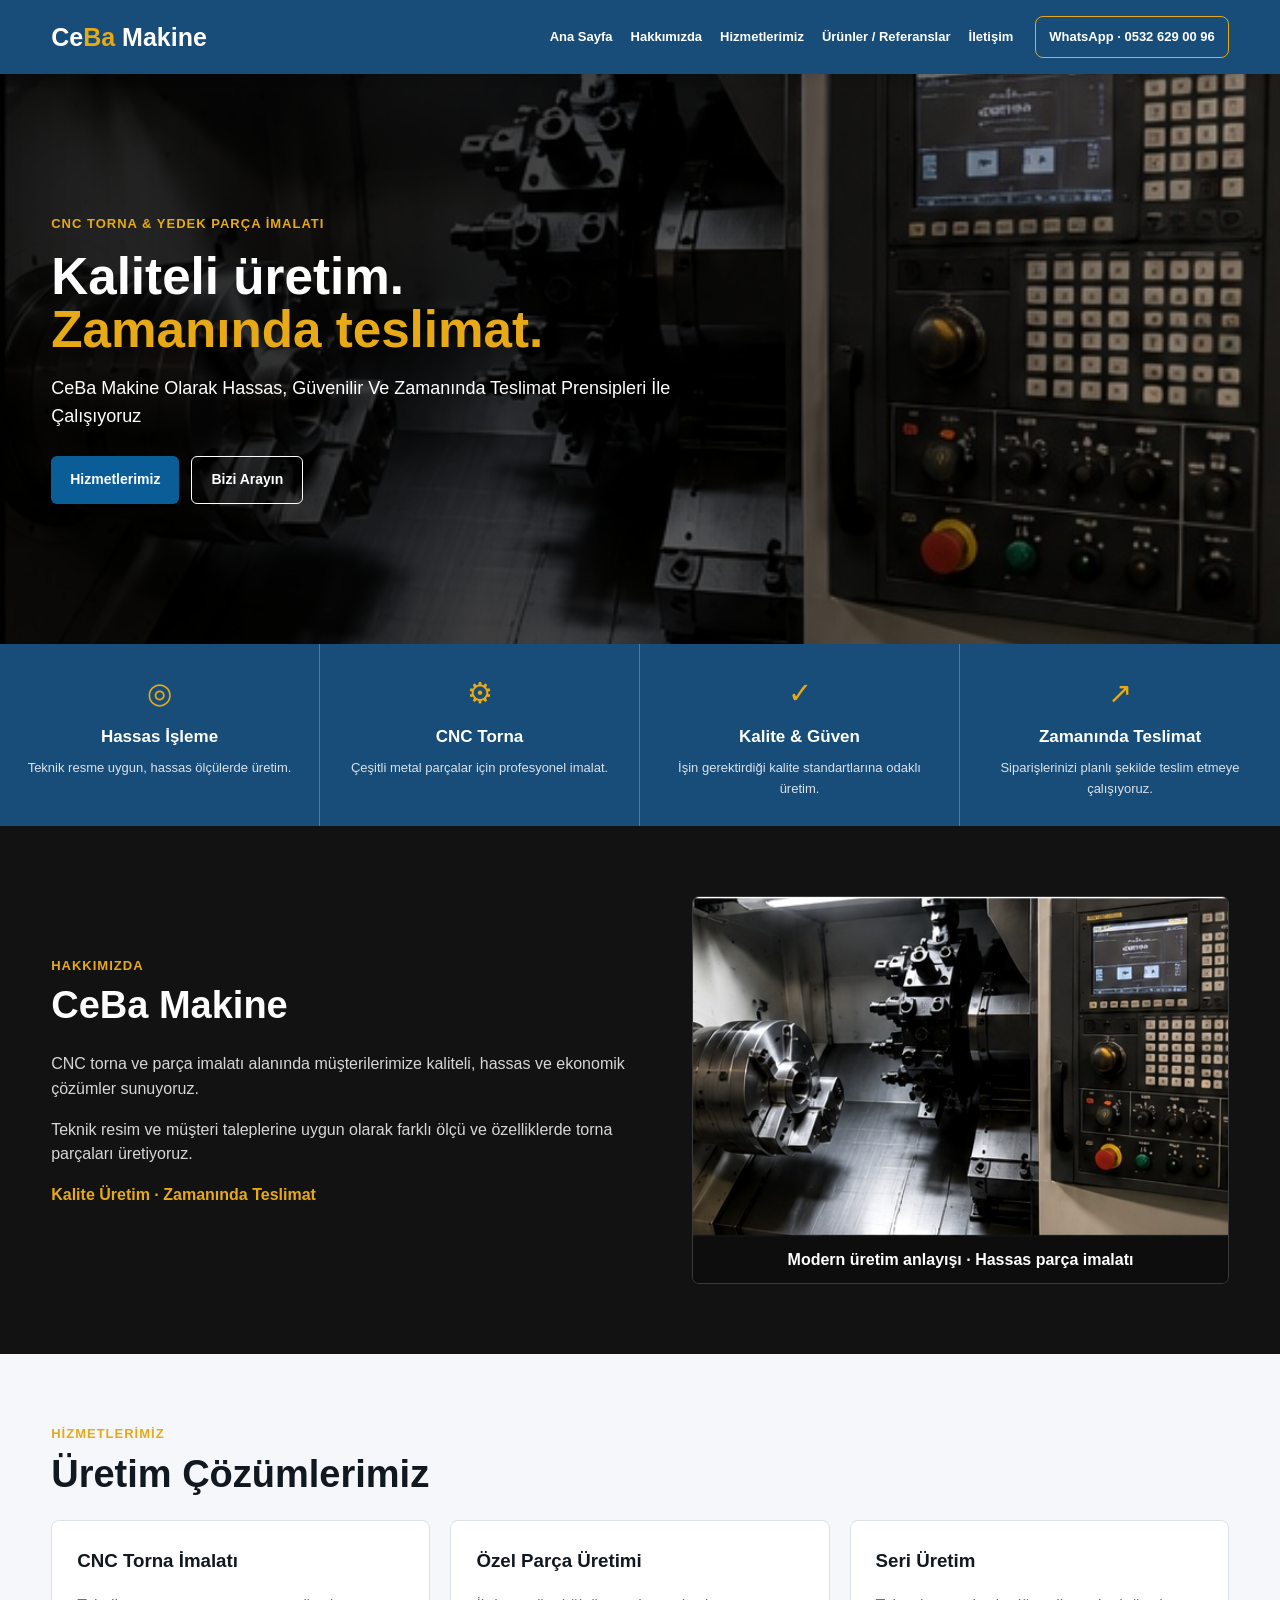
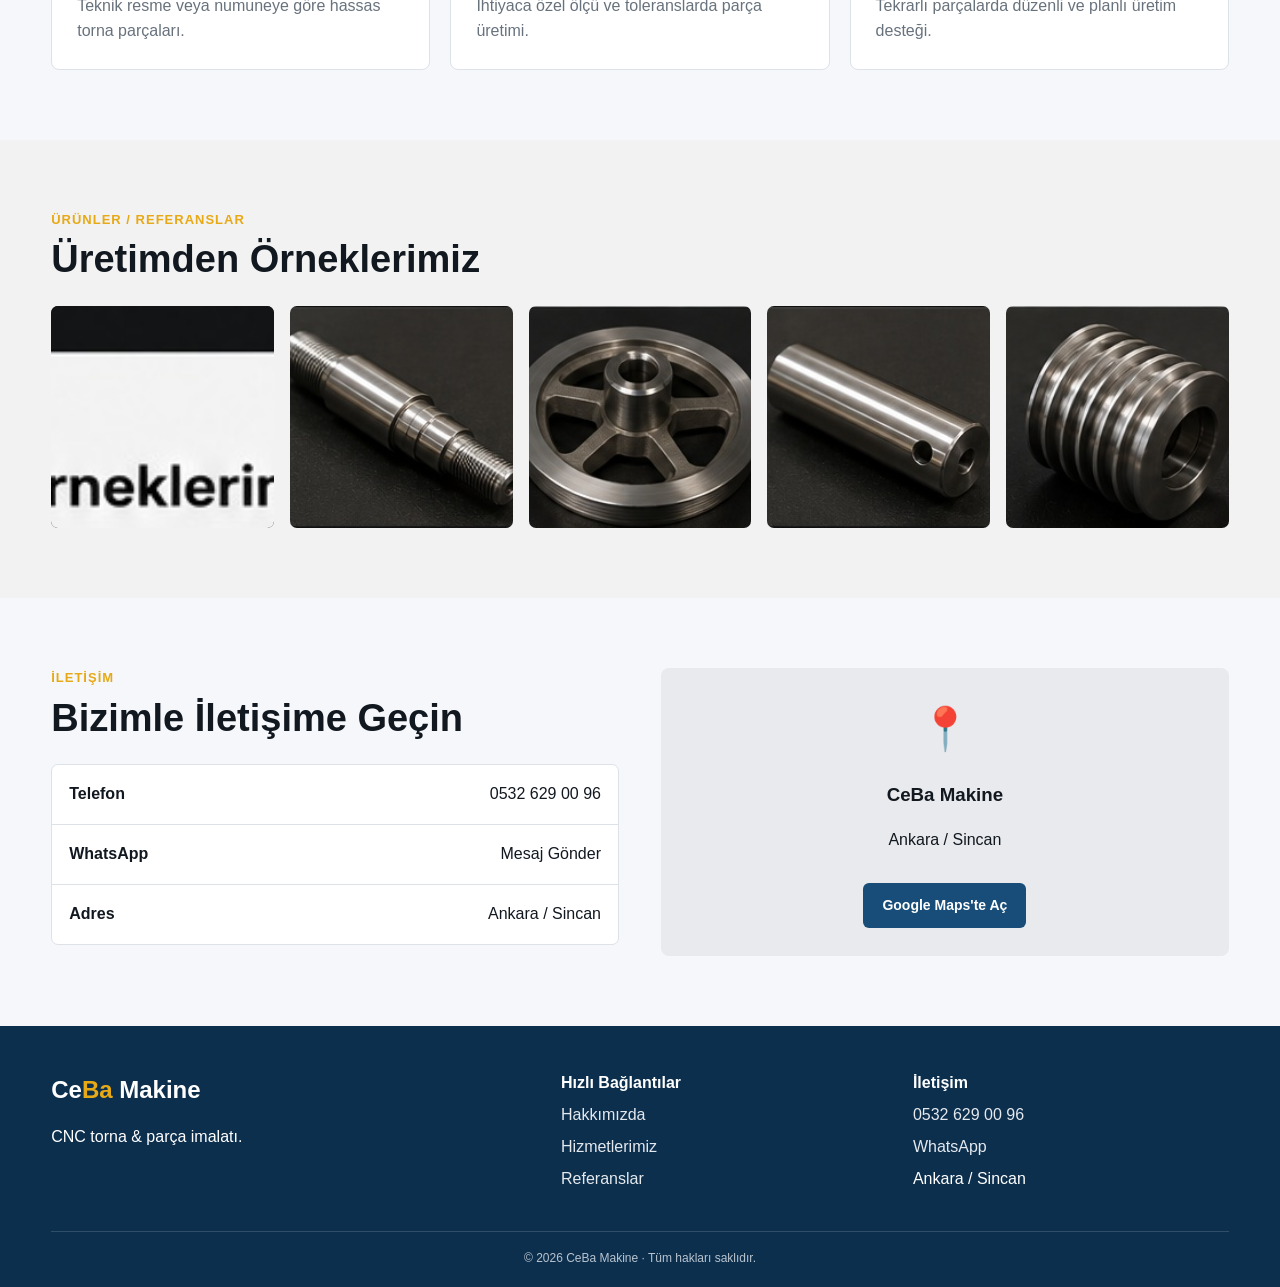
<file: cebamakine-son-index.html>
<!doctype html>
<html lang="tr">
<head>
<meta charset="utf-8">
<meta name="viewport" content="width=device-width,initial-scale=1">
<title>CeBa Makine | CNC Torna & Parça İmalatı</title>
<style>

*{box-sizing:border-box}
html{scroll-behavior:smooth}
body{margin:0;font-family:Arial,Helvetica,sans-serif;background:#f5f7fa;color:#121820;line-height:1.55;overflow-x:hidden}
a{text-decoration:none;color:inherit}
img{max-width:100%;display:block}
.container{width:min(1180px,92%);margin:auto}
:root{--navy:#174d78;--navy-dark:#0d2f4e;--gold:#e7a915;--muted:#68727d;--line:#dce2e8}

header{position:sticky;top:0;z-index:50;background:var(--navy);color:#fff;box-shadow:0 2px 12px rgba(0,0,0,.12)}
.nav{min-height:74px;display:flex;align-items:center;gap:22px}
.brand{font-size:25px;font-weight:800;white-space:nowrap}
.brand span{color:var(--gold)}
nav{display:flex;gap:18px;align-items:center;margin-left:auto}
nav a{font-size:13px;font-weight:700;white-space:nowrap}
nav a:hover{color:var(--gold)}
.whatsapp{border:1px solid var(--gold);border-radius:8px;padding:10px 13px;font-size:13px;font-weight:700;white-space:nowrap}

.hero{min-height:560px;display:flex;align-items:center;color:#fff;background:
linear-gradient(90deg,rgba(0,0,0,.88) 0%,rgba(0,0,0,.72) 46%,rgba(0,0,0,.20) 100%),
url('assets/cnc-torna-hakkimizda.jpg') center/cover no-repeat,#111}
.hero-inner{width:min(1180px,92%);margin:auto;padding:70px 0}
.eyebrow,.section-kicker{color:var(--gold);font-weight:800;letter-spacing:1px;font-size:13px}
h1{font-size:clamp(34px,4vw,52px);line-height:1.04;margin:16px 0 18px;max-width:760px}
h1 strong{display:block;color:var(--gold)}
.lead{font-size:18px;max-width:620px;margin:0}
.actions{display:flex;gap:12px;flex-wrap:wrap;margin-top:26px}
.btn{display:inline-flex;align-items:center;justify-content:center;padding:12px 19px;border-radius:6px;font-size:14px;font-weight:800}
.primary{background:#0b5d98;color:#fff}
.outline{border:1px solid #fff;color:#fff}

.features{background:var(--navy);color:#fff}
.feature-grid{display:grid;grid-template-columns:repeat(4,1fr)}
.feature{padding:27px 20px;text-align:center;border-right:1px solid rgba(255,255,255,.25)}
.feature:last-child{border-right:0}
.feature .icon{font-size:29px;color:var(--gold)}
.feature h3{font-size:17px;margin:8px 0}
.feature p{color:#d9e2ea;font-size:13px;margin:0}

section{padding:70px 0}
.section-title{font-size:38px;line-height:1.1;margin:9px 0 25px}
.dark{background:#121212;color:#fff}
.about-grid{display:grid;grid-template-columns:1.05fr .95fr;gap:48px;align-items:center}
.about-grid p{color:#d7d7d7}
.about-photo{border:1px solid #3a3a3a;overflow:hidden;border-radius:7px}
.about-photo img{width:100%;height:340px;object-fit:cover}
.caption{padding:11px 14px;text-align:center;font-weight:700;background:#0d0d0d}

.services-grid{display:grid;grid-template-columns:repeat(3,1fr);gap:20px}
.card{background:#fff;border:1px solid var(--line);padding:25px;border-radius:8px}
.card h3{margin-top:0}
.card p{color:var(--muted);margin-bottom:0}

.gallery{background:#f2f2f2}
.product-gallery{display:grid;grid-template-columns:repeat(5,1fr);gap:16px}
.product-gallery figure{margin:0;background:#161616;border-radius:7px;overflow:hidden}
.product-gallery img{width:100%;aspect-ratio:1/1;object-fit:cover}
.product-gallery figure:first-child img{object-position:left center}

.contact-grid{display:grid;grid-template-columns:1fr 1fr;gap:42px}
.contact-list{border:1px solid var(--line);background:#fff;border-radius:7px;overflow:hidden}
.contact-row{display:flex;justify-content:space-between;gap:20px;padding:17px;border-bottom:1px solid var(--line)}
.contact-row:last-child{border-bottom:0}
.map-card{background:#e8eaed;display:grid;place-items:center;min-height:270px;text-align:center;padding:28px;border-radius:8px}
.map-card .btn{background:var(--navy);color:#fff;margin-top:14px}

footer{background:var(--navy-dark);color:#fff;padding:45px 0 20px}
.footer-grid{display:grid;grid-template-columns:1.2fr .8fr .8fr;gap:36px}
.footer-title{font-size:24px;font-weight:800}
.footer-title span{color:var(--gold)}
footer a{display:block;margin:7px 0;color:#e4e9ee}
.copy{border-top:1px solid rgba(255,255,255,.15);margin-top:32px;padding-top:17px;text-align:center;color:#b8c4cf;font-size:12px}

@media(max-width:900px){
  header{position:relative}
  .nav{min-height:auto;padding:12px 0;display:block;text-align:center}
  .brand{display:block;font-size:22px;margin-bottom:10px}
  nav{margin:0;display:flex;flex-wrap:wrap;justify-content:center;gap:7px 13px}
  nav a{font-size:11px;white-space:normal}
  .whatsapp{display:inline-flex;margin-top:10px;padding:8px 11px;font-size:11px}

  .hero{min-height:0;background:
  linear-gradient(rgba(0,0,0,.56),rgba(0,0,0,.66)),
  url('assets/cnc-torna-hakkimizda.jpg') center/cover no-repeat,#111}
  .hero-inner{width:92%;padding:48px 0 42px}
  .eyebrow{font-size:11px}
  h1{font-size:32px;line-height:1.06;margin:12px 0 14px}
  .lead{font-size:15px;line-height:1.45}
  .actions{margin-top:20px}
  .btn{padding:10px 14px;font-size:13px}

  .feature-grid{grid-template-columns:repeat(2,1fr)}
  .feature{border-bottom:1px solid rgba(255,255,255,.18)}
  .about-grid,.contact-grid{grid-template-columns:1fr}
  .services-grid{grid-template-columns:1fr}
  .product-gallery{grid-template-columns:repeat(2,1fr)}
  section{padding:52px 0}
  .section-title{font-size:31px}
  .footer-grid{grid-template-columns:1fr}
}

@media(max-width:560px){
  .container{width:90%}
  .nav{padding:10px 0}
  .brand{font-size:20px;margin-bottom:8px}
  nav{gap:5px 9px}
  nav a{font-size:10px}
  .whatsapp{width:100%;max-width:245px;justify-content:center}

  .hero{background:
  linear-gradient(rgba(0,0,0,.58),rgba(0,0,0,.66)),
  url('assets/cnc-torna-hakkimizda.jpg') 62% center/cover no-repeat,#111}
  .hero-inner{padding:36px 0 32px}
  .eyebrow{font-size:10px}
  h1{font-size:27px}
  .lead{font-size:14px}
  .actions{gap:9px}
  .btn{font-size:12px;padding:9px 12px}

  .features{margin-top:18px}
  .feature-grid{grid-template-columns:repeat(4,1fr)}
  .feature{border-right:1px solid rgba(255,255,255,.18);padding:14px 5px}
  .feature:last-child{border-right:0}
  .feature .icon{font-size:21px}
  .feature h3{font-size:11px;line-height:1.2;margin:6px 0}
  .feature p{font-size:9px;line-height:1.25}

  .section-title{font-size:27px}
  .about-photo img{height:245px}
  .product-gallery{grid-template-columns:repeat(2,1fr);gap:10px}
  .product-gallery img{aspect-ratio:1/1}
  .contact-row{flex-direction:column;gap:4px}
}

</style>
</head>
<body>
<header><div class="container nav"><a class="brand" href="#anasayfa">Ce<span>Ba</span> Makine</a><nav><a href="#anasayfa">Ana Sayfa</a><a href="#hakkimizda">Hakkımızda</a><a href="#hizmetler">Hizmetlerimiz</a><a href="#referanslar">Ürünler / Referanslar</a><a href="#iletisim">İletişim</a></nav><a class="whatsapp" href="https://wa.me/905326290096" target="_blank">WhatsApp · 0532 629 00 96</a></div></header>
<main>
<section id="anasayfa" class="hero"><div class="hero-inner"><div class="eyebrow">CNC TORNA & YEDEK PARÇA İMALATI  </div><h1>Kaliteli üretim.<strong>Zamanında teslimat.</strong></h1><p class="lead">CeBa Makine Olarak Hassas, Güvenilir Ve Zamanında Teslimat Prensipleri İle Çalışıyoruz </p><div class="actions"><a class="btn primary" href="#hizmetler">Hizmetlerimiz</a><a class="btn outline" href="tel:+905326290096">Bizi Arayın</a></div></div></section>
<div class="features"><div class="feature-grid"><div class="feature"><div class="icon">◎</div><h3>Hassas İşleme</h3><p>Teknik resme uygun, hassas ölçülerde üretim.</p></div><div class="feature"><div class="icon">⚙</div><h3>CNC Torna</h3><p>Çeşitli metal parçalar için profesyonel imalat.</p></div><div class="feature"><div class="icon">✓</div><h3>Kalite & Güven</h3><p>İşin gerektirdiği kalite standartlarına odaklı üretim.</p></div><div class="feature"><div class="icon">↗</div><h3>Zamanında Teslimat</h3><p>Siparişlerinizi planlı şekilde teslim etmeye çalışıyoruz.</p></div></div></div>
<section id="hakkimizda" class="dark"><div class="container about-grid"><div><div class="section-kicker">HAKKIMIZDA</div><h2 class="section-title">CeBa Makine</h2><p>CNC torna ve parça imalatı alanında müşterilerimize kaliteli, hassas ve ekonomik çözümler sunuyoruz.</p><p>Teknik resim ve müşteri taleplerine uygun olarak farklı ölçü ve özelliklerde torna parçaları üretiyoruz.</p><p><strong style="color:var(--gold)">Kalite Üretim · Zamanında Teslimat</strong></p></div><div class="about-photo"><img src="assets/cnc-torna-hakkimizda.jpg" alt="CNC torna üretim"><div class="caption">Modern üretim anlayışı · Hassas parça imalatı</div></div></div></section>
<section id="hizmetler"><div class="container"><div class="section-kicker">HİZMETLERİMİZ</div><h2 class="section-title">Üretim Çözümlerimiz</h2><div class="services-grid"><div class="card"><h3>CNC Torna İmalatı</h3><p>Teknik resme veya numuneye göre hassas torna parçaları.</p></div><div class="card"><h3>Özel Parça Üretimi</h3><p>İhtiyaca özel ölçü ve toleranslarda parça üretimi.</p></div><div class="card"><h3>Seri Üretim</h3><p>Tekrarlı parçalarda düzenli ve planlı üretim desteği.</p></div></div></div></section>
<section id="referanslar" class="gallery"><div class="container"><div class="section-kicker">ÜRÜNLER / REFERANSLAR</div><h2 class="section-title">Üretimden Örneklerimiz</h2><div class="product-gallery"><figure><img src="assets/parca-2.jpg" alt=""></figure><figure><img src="assets/tayrod.jpg" alt=""></figure><figure><img src="assets/burclu-tekerlek.jpg" alt=""></figure><figure><img src="assets/pim.jpg" alt=""></figure><figure><img src="assets/kasnak.jpg" alt=""></figure></div></div></section>
<section id="iletisim"><div class="container contact-grid"><div><div class="section-kicker">İLETİŞİM</div><h2 class="section-title">Bizimle İletişime Geçin</h2><div class="contact-list"><div class="contact-row"><strong>Telefon</strong><a href="tel:+905326290096">0532 629 00 96</a></div><div class="contact-row"><strong>WhatsApp</strong><a href="https://wa.me/905326290096" target="_blank">Mesaj Gönder</a></div><div class="contact-row"><strong>Adres</strong><span>Ankara / Sincan</span></div></div></div><div class="map-card"><div><div style="font-size:42px">📍</div><h3>CeBa Makine</h3><p>Ankara / Sincan</p><a class="btn" href="https://www.google.com/maps/search/?api=1&query=Sincan+Ankara" target="_blank">Google Maps'te Aç</a></div></div></div></section>
</main>
<footer><div class="container"><div class="footer-grid"><div><div class="footer-title">Ce<span>Ba</span> Makine</div><p>CNC torna & parça imalatı.</p></div><div><strong>Hızlı Bağlantılar</strong><a href="#hakkimizda">Hakkımızda</a><a href="#hizmetler">Hizmetlerimiz</a><a href="#referanslar">Referanslar</a></div><div><strong>İletişim</strong><a href="tel:+905326290096">0532 629 00 96</a><a href="https://wa.me/905326290096" target="_blank">WhatsApp</a><span>Ankara / Sincan</span></div></div><div class="copy">© 2026 CeBa Makine · Tüm hakları saklıdır.</div></div></footer>
</body>
</html>
</file>
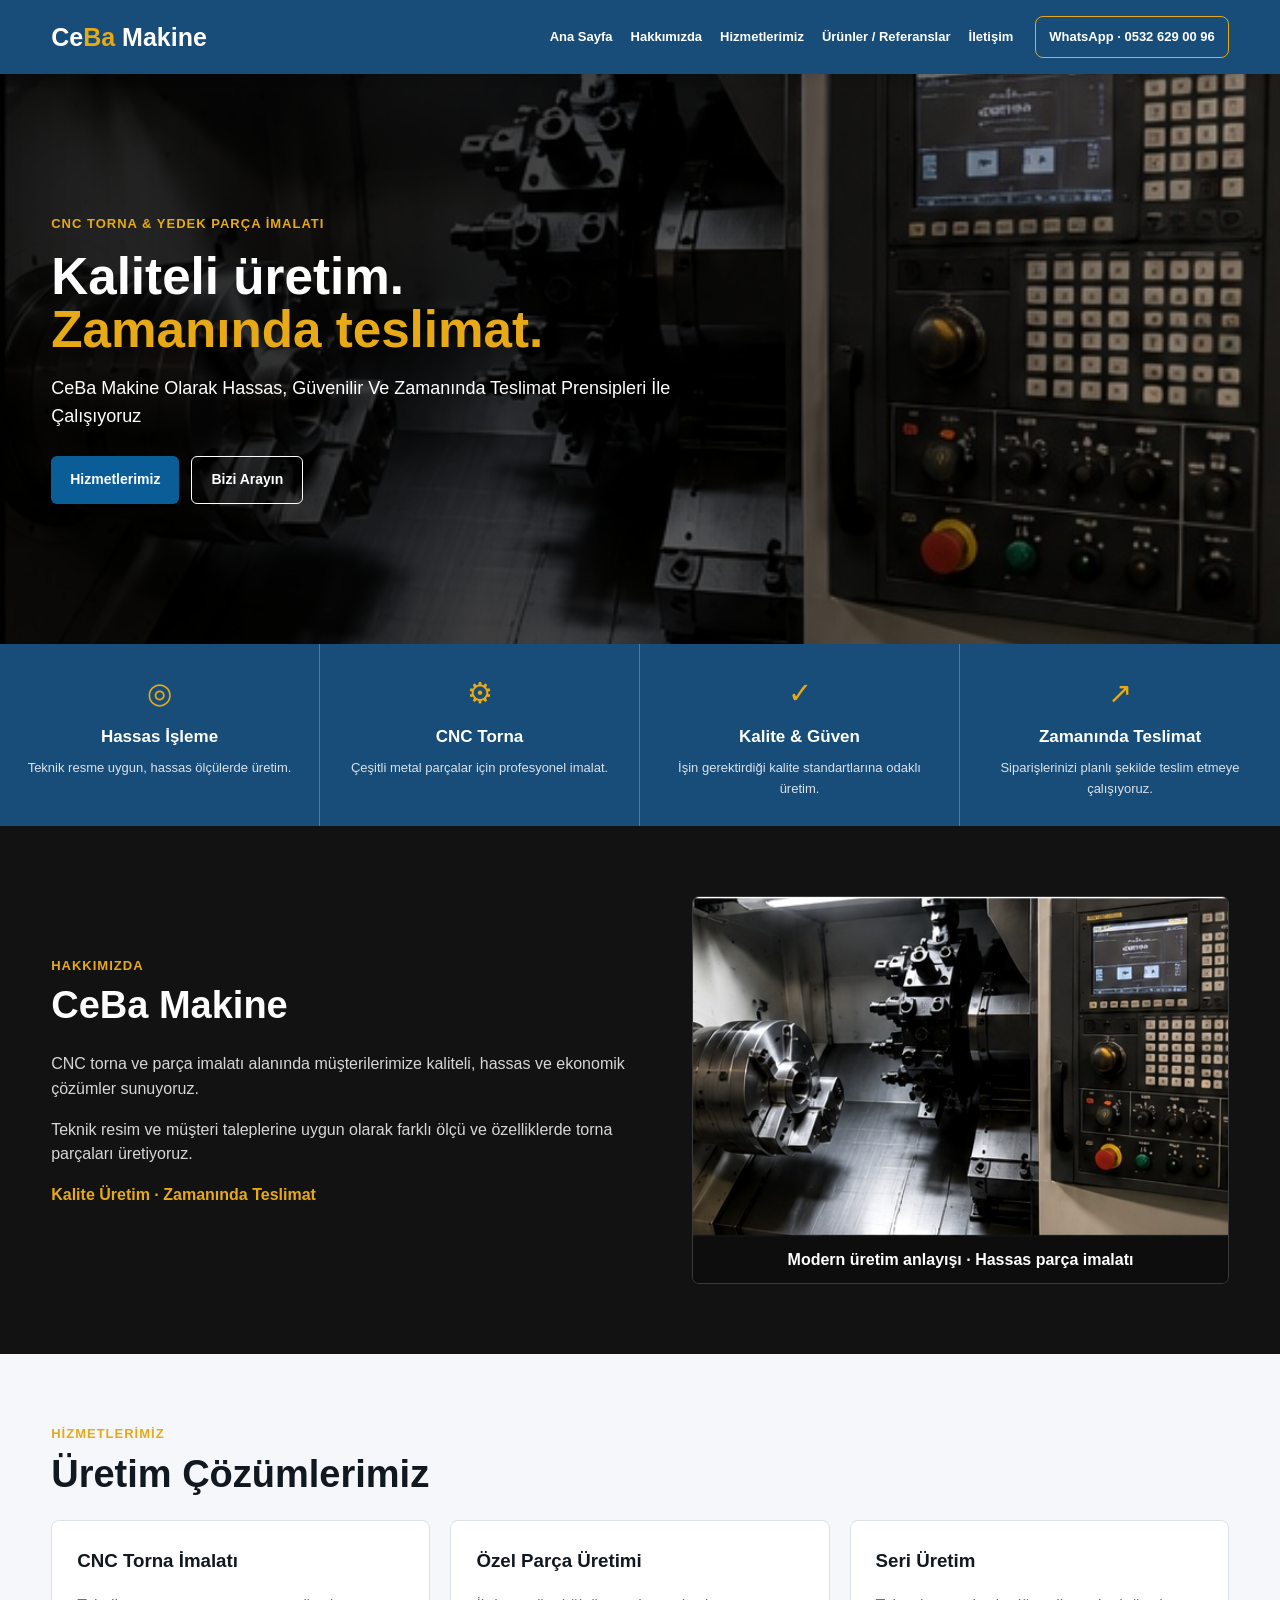
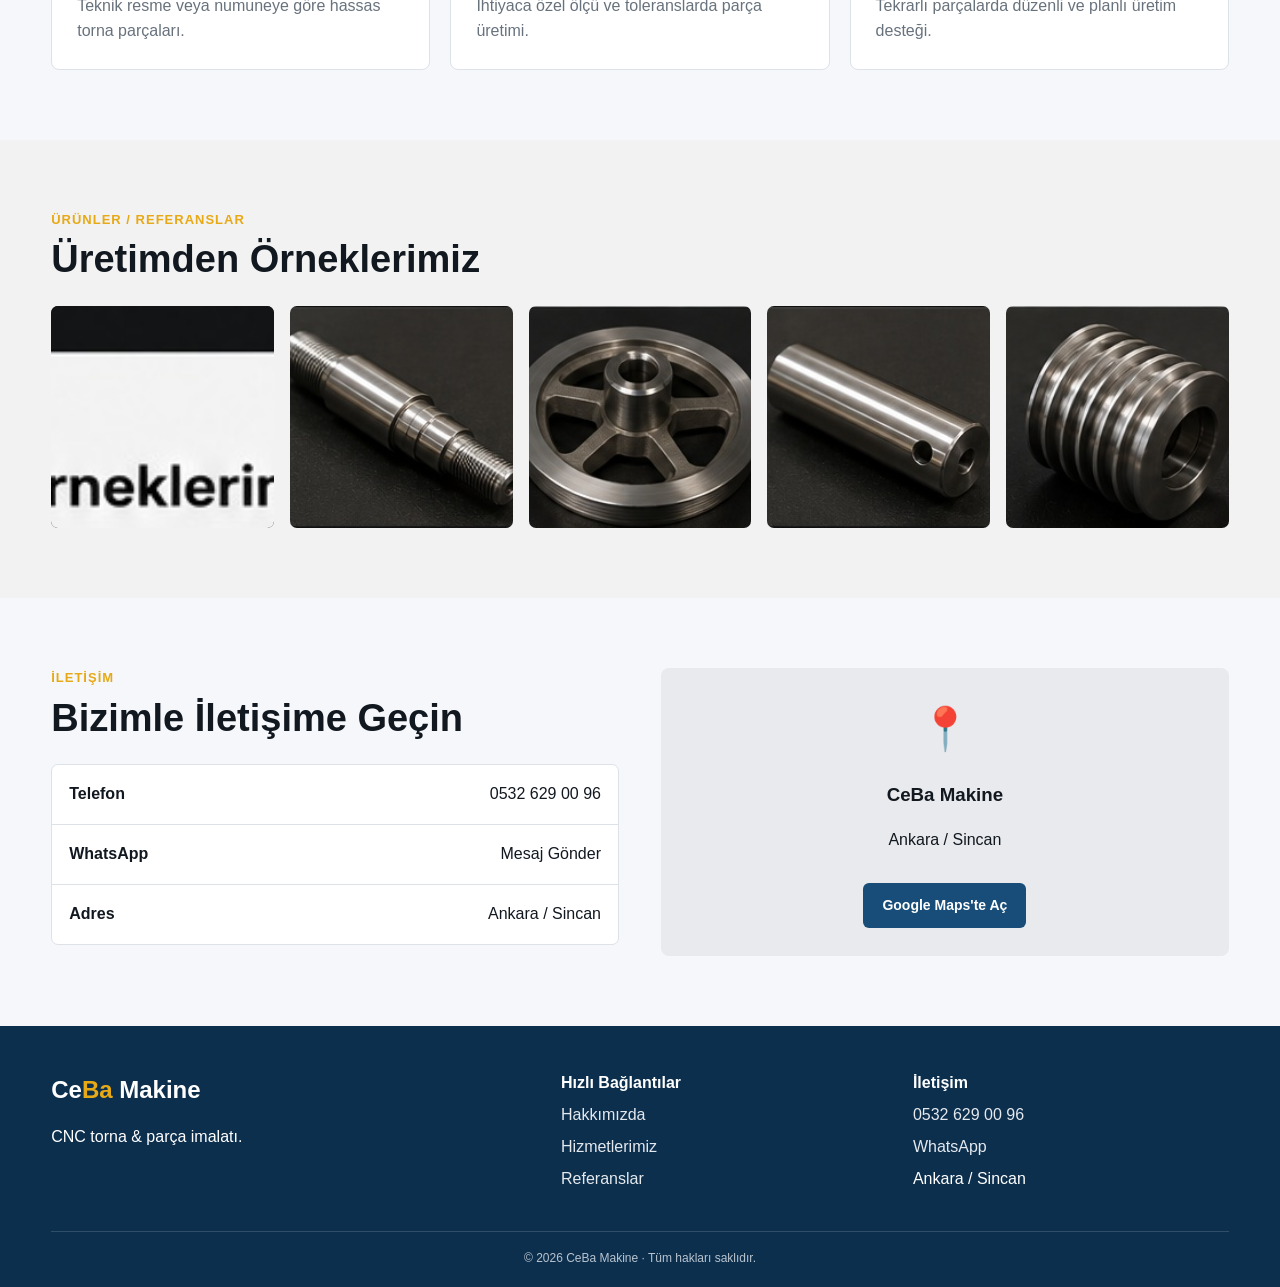
<file: index-mobile-duzeltilmis.html>
<!doctype html>
<html lang="tr">
<head>
<meta charset="utf-8">
<meta name="viewport" content="width=device-width,initial-scale=1">
<title>CeBa Makine | CNC Torna & Parça İmalatı</title>
<style>

*{box-sizing:border-box}
html{scroll-behavior:smooth}
body{margin:0;font-family:Arial,Helvetica,sans-serif;background:#f5f7fa;color:#121820;line-height:1.55;overflow-x:hidden}
a{text-decoration:none;color:inherit}
img{max-width:100%;display:block}
.container{width:min(1180px,92%);margin:auto}
:root{--navy:#174d78;--navy-dark:#0d2f4e;--gold:#e7a915;--muted:#68727d;--line:#dce2e8}

header{position:sticky;top:0;z-index:50;background:var(--navy);color:#fff;box-shadow:0 2px 12px rgba(0,0,0,.12)}
.nav{min-height:74px;display:flex;align-items:center;gap:22px}
.brand{font-size:25px;font-weight:800;white-space:nowrap}
.brand span{color:var(--gold)}
nav{display:flex;gap:18px;align-items:center;margin-left:auto}
nav a{font-size:13px;font-weight:700;white-space:nowrap}
nav a:hover{color:var(--gold)}
.whatsapp{border:1px solid var(--gold);border-radius:8px;padding:10px 13px;font-size:13px;font-weight:700;white-space:nowrap}

.hero{min-height:560px;display:flex;align-items:center;color:#fff;background:
linear-gradient(90deg,rgba(0,0,0,.88) 0%,rgba(0,0,0,.72) 46%,rgba(0,0,0,.20) 100%),
url('assets/cnc-torna-hakkimizda.jpg') center/cover no-repeat,#111}
.hero-inner{width:min(1180px,92%);margin:auto;padding:70px 0}
.eyebrow,.section-kicker{color:var(--gold);font-weight:800;letter-spacing:1px;font-size:13px}
h1{font-size:clamp(34px,4vw,52px);line-height:1.04;margin:16px 0 18px;max-width:760px}
h1 strong{display:block;color:var(--gold)}
.lead{font-size:18px;max-width:620px;margin:0}
.actions{display:flex;gap:12px;flex-wrap:wrap;margin-top:26px}
.btn{display:inline-flex;align-items:center;justify-content:center;padding:12px 19px;border-radius:6px;font-size:14px;font-weight:800}
.primary{background:#0b5d98;color:#fff}
.outline{border:1px solid #fff;color:#fff}

.features{background:var(--navy);color:#fff}
.feature-grid{display:grid;grid-template-columns:repeat(4,1fr)}
.feature{padding:27px 20px;text-align:center;border-right:1px solid rgba(255,255,255,.25)}
.feature:last-child{border-right:0}
.feature .icon{font-size:29px;color:var(--gold)}
.feature h3{font-size:17px;margin:8px 0}
.feature p{color:#d9e2ea;font-size:13px;margin:0}

section{padding:70px 0}
.section-title{font-size:38px;line-height:1.1;margin:9px 0 25px}
.dark{background:#121212;color:#fff}
.about-grid{display:grid;grid-template-columns:1.05fr .95fr;gap:48px;align-items:center}
.about-grid p{color:#d7d7d7}
.about-photo{border:1px solid #3a3a3a;overflow:hidden;border-radius:7px}
.about-photo img{width:100%;height:340px;object-fit:cover}
.caption{padding:11px 14px;text-align:center;font-weight:700;background:#0d0d0d}

.services-grid{display:grid;grid-template-columns:repeat(3,1fr);gap:20px}
.card{background:#fff;border:1px solid var(--line);padding:25px;border-radius:8px}
.card h3{margin-top:0}
.card p{color:var(--muted);margin-bottom:0}

.gallery{background:#f2f2f2}
.product-gallery{display:grid;grid-template-columns:repeat(5,1fr);gap:16px}
.product-gallery figure{margin:0;background:#161616;border-radius:7px;overflow:hidden}
.product-gallery img{width:100%;aspect-ratio:1/1;object-fit:cover}
.product-gallery figure:first-child img{object-position:left center}

.contact-grid{display:grid;grid-template-columns:1fr 1fr;gap:42px}
.contact-list{border:1px solid var(--line);background:#fff;border-radius:7px;overflow:hidden}
.contact-row{display:flex;justify-content:space-between;gap:20px;padding:17px;border-bottom:1px solid var(--line)}
.contact-row:last-child{border-bottom:0}
.map-card{background:#e8eaed;display:grid;place-items:center;min-height:270px;text-align:center;padding:28px;border-radius:8px}
.map-card .btn{background:var(--navy);color:#fff;margin-top:14px}

footer{background:var(--navy-dark);color:#fff;padding:45px 0 20px}
.footer-grid{display:grid;grid-template-columns:1.2fr .8fr .8fr;gap:36px}
.footer-title{font-size:24px;font-weight:800}
.footer-title span{color:var(--gold)}
footer a{display:block;margin:7px 0;color:#e4e9ee}
.copy{border-top:1px solid rgba(255,255,255,.15);margin-top:32px;padding-top:17px;text-align:center;color:#b8c4cf;font-size:12px}

@media(max-width:900px){
  header{position:relative}
  .nav{min-height:auto;padding:12px 0;display:block;text-align:center}
  .brand{display:block;font-size:22px;margin-bottom:10px}
  nav{margin:0;display:flex;flex-wrap:wrap;justify-content:center;gap:7px 13px}
  nav a{font-size:11px;white-space:normal}
  .whatsapp{display:inline-flex;margin-top:10px;padding:8px 11px;font-size:11px}

  .hero{min-height:0;background:
  linear-gradient(rgba(0,0,0,.56),rgba(0,0,0,.66)),
  url('assets/cnc-torna-hakkimizda.jpg') center/cover no-repeat,#111}
  .hero-inner{width:92%;padding:48px 0 42px}
  .eyebrow{font-size:11px}
  h1{font-size:32px;line-height:1.06;margin:12px 0 14px}
  .lead{font-size:15px;line-height:1.45}
  .actions{margin-top:20px}
  .btn{padding:10px 14px;font-size:13px}

  .feature-grid{grid-template-columns:repeat(2,1fr)}
  .feature{border-bottom:1px solid rgba(255,255,255,.18)}
  .about-grid,.contact-grid{grid-template-columns:1fr}
  .services-grid{grid-template-columns:1fr}
  .product-gallery{grid-template-columns:repeat(2,1fr)}
  section{padding:52px 0}
  .section-title{font-size:31px}
  .footer-grid{grid-template-columns:1fr}
}

@media(max-width:560px){
  .container{width:90%}
  .nav{padding:10px 0}
  .brand{font-size:20px;margin-bottom:8px}
  nav{gap:5px 9px}
  nav a{font-size:10px}
  .whatsapp{width:100%;max-width:245px;justify-content:center}

  .hero{background:
  linear-gradient(rgba(0,0,0,.58),rgba(0,0,0,.66)),
  url('assets/cnc-torna-hakkimizda.jpg') 62% center/cover no-repeat,#111}
  .hero-inner{padding:36px 0 32px}
  .eyebrow{font-size:10px}
  h1{font-size:27px}
  .lead{font-size:14px}
  .actions{gap:9px}
  .btn{font-size:12px;padding:9px 12px}

  .feature-grid{grid-template-columns:repeat(4,1fr)}
  .feature{border-right:1px solid rgba(255,255,255,.18);padding:14px 5px}
  .feature:last-child{border-right:0}
  .feature .icon{font-size:21px}
  .feature h3{font-size:11px;line-height:1.2;margin:6px 0}
  .feature p{font-size:9px;line-height:1.25}

  .section-title{font-size:27px}
  .about-photo img{height:245px}
  .product-gallery{grid-template-columns:1fr}
  .contact-row{flex-direction:column;gap:4px}
}

</style>
</head>
<body>
<header><div class="container nav"><a class="brand" href="#anasayfa">Ce<span>Ba</span> Makine</a><nav><a href="#anasayfa">Ana Sayfa</a><a href="#hakkimizda">Hakkımızda</a><a href="#hizmetler">Hizmetlerimiz</a><a href="#referanslar">Ürünler / Referanslar</a><a href="#iletisim">İletişim</a></nav><a class="whatsapp" href="https://wa.me/905326290096" target="_blank">WhatsApp · 0532 629 00 96</a></div></header>
<main>
<section id="anasayfa" class="hero"><div class="hero-inner"><div class="eyebrow">CNC TORNA & YEDEK PARÇA İMALATI  </div><h1>Kaliteli üretim.<strong>Zamanında teslimat.</strong></h1><p class="lead">CeBa Makine Olarak Hassas, Güvenilir Ve Zamanında Teslimat Prensipleri İle Çalışıyoruz </p><div class="actions"><a class="btn primary" href="#hizmetler">Hizmetlerimiz</a><a class="btn outline" href="tel:+905326290096">Bizi Arayın</a></div></div></section>
<div class="features"><div class="feature-grid"><div class="feature"><div class="icon">◎</div><h3>Hassas İşleme</h3><p>Teknik resme uygun, hassas ölçülerde üretim.</p></div><div class="feature"><div class="icon">⚙</div><h3>CNC Torna</h3><p>Çeşitli metal parçalar için profesyonel imalat.</p></div><div class="feature"><div class="icon">✓</div><h3>Kalite & Güven</h3><p>İşin gerektirdiği kalite standartlarına odaklı üretim.</p></div><div class="feature"><div class="icon">↗</div><h3>Zamanında Teslimat</h3><p>Siparişlerinizi planlı şekilde teslim etmeye çalışıyoruz.</p></div></div></div>
<section id="hakkimizda" class="dark"><div class="container about-grid"><div><div class="section-kicker">HAKKIMIZDA</div><h2 class="section-title">CeBa Makine</h2><p>CNC torna ve parça imalatı alanında müşterilerimize kaliteli, hassas ve ekonomik çözümler sunuyoruz.</p><p>Teknik resim ve müşteri taleplerine uygun olarak farklı ölçü ve özelliklerde torna parçaları üretiyoruz.</p><p><strong style="color:var(--gold)">Kalite Üretim · Zamanında Teslimat</strong></p></div><div class="about-photo"><img src="assets/cnc-torna-hakkimizda.jpg" alt="CNC torna üretim"><div class="caption">Modern üretim anlayışı · Hassas parça imalatı</div></div></div></section>
<section id="hizmetler"><div class="container"><div class="section-kicker">HİZMETLERİMİZ</div><h2 class="section-title">Üretim Çözümlerimiz</h2><div class="services-grid"><div class="card"><h3>CNC Torna İmalatı</h3><p>Teknik resme veya numuneye göre hassas torna parçaları.</p></div><div class="card"><h3>Özel Parça Üretimi</h3><p>İhtiyaca özel ölçü ve toleranslarda parça üretimi.</p></div><div class="card"><h3>Seri Üretim</h3><p>Tekrarlı parçalarda düzenli ve planlı üretim desteği.</p></div></div></div></section>
<section id="referanslar" class="gallery"><div class="container"><div class="section-kicker">ÜRÜNLER / REFERANSLAR</div><h2 class="section-title">Üretimden Örneklerimiz</h2><div class="product-gallery"><figure><img src="assets/parca-2.jpg" alt=""></figure><figure><img src="assets/tayrod.jpg" alt=""></figure><figure><img src="assets/burclu-tekerlek.jpg" alt=""></figure><figure><img src="assets/pim.jpg" alt=""></figure><figure><img src="assets/kasnak.jpg" alt=""></figure></div></div></section>
<section id="iletisim"><div class="container contact-grid"><div><div class="section-kicker">İLETİŞİM</div><h2 class="section-title">Bizimle İletişime Geçin</h2><div class="contact-list"><div class="contact-row"><strong>Telefon</strong><a href="tel:+905326290096">0532 629 00 96</a></div><div class="contact-row"><strong>WhatsApp</strong><a href="https://wa.me/905326290096" target="_blank">Mesaj Gönder</a></div><div class="contact-row"><strong>Adres</strong><span>Ankara / Sincan</span></div></div></div><div class="map-card"><div><div style="font-size:42px">📍</div><h3>CeBa Makine</h3><p>Ankara / Sincan</p><a class="btn" href="https://www.google.com/maps/search/?api=1&query=Sincan+Ankara" target="_blank">Google Maps'te Aç</a></div></div></div></section>
</main>
<footer><div class="container"><div class="footer-grid"><div><div class="footer-title">Ce<span>Ba</span> Makine</div><p>CNC torna & parça imalatı.</p></div><div><strong>Hızlı Bağlantılar</strong><a href="#hakkimizda">Hakkımızda</a><a href="#hizmetler">Hizmetlerimiz</a><a href="#referanslar">Referanslar</a></div><div><strong>İletişim</strong><a href="tel:+905326290096">0532 629 00 96</a><a href="https://wa.me/905326290096" target="_blank">WhatsApp</a><span>Ankara / Sincan</span></div></div><div class="copy">© 2026 CeBa Makine · Tüm hakları saklıdır.</div></div></footer>
</body>
</html>
</file>
